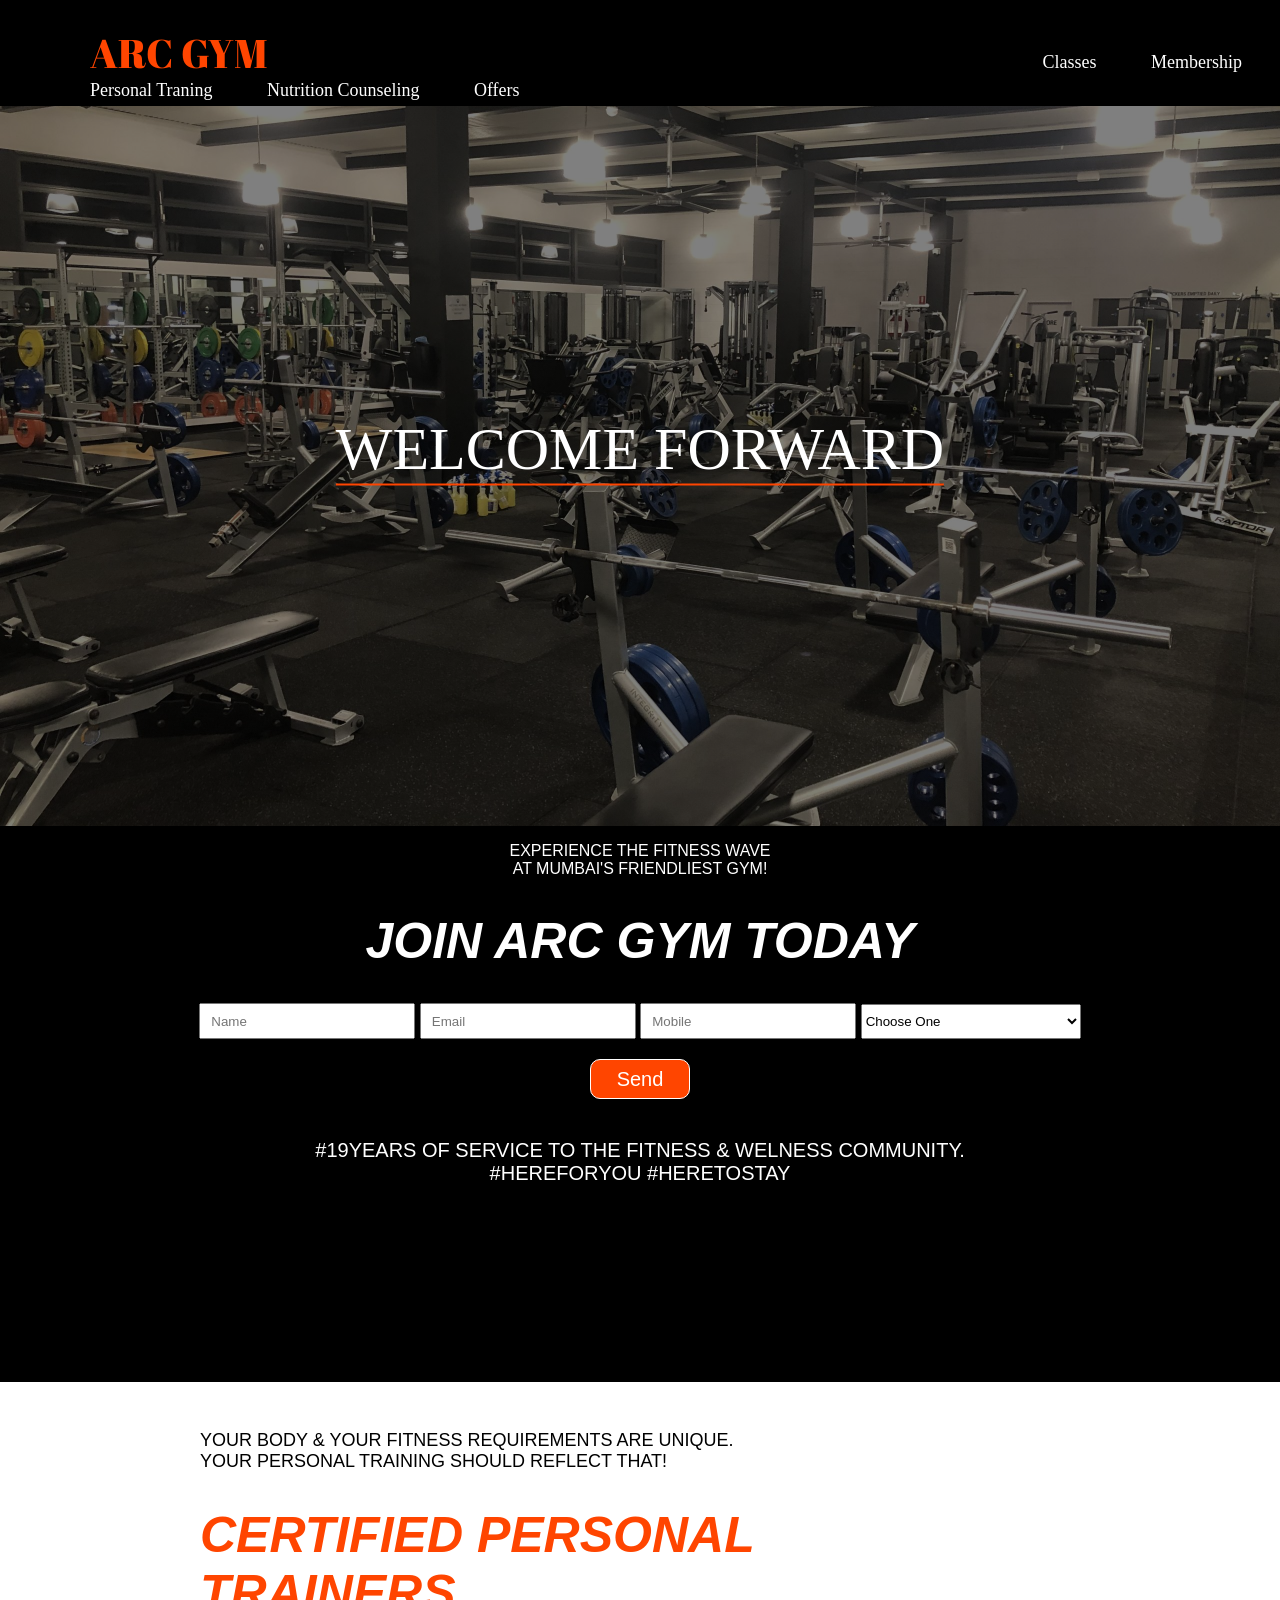
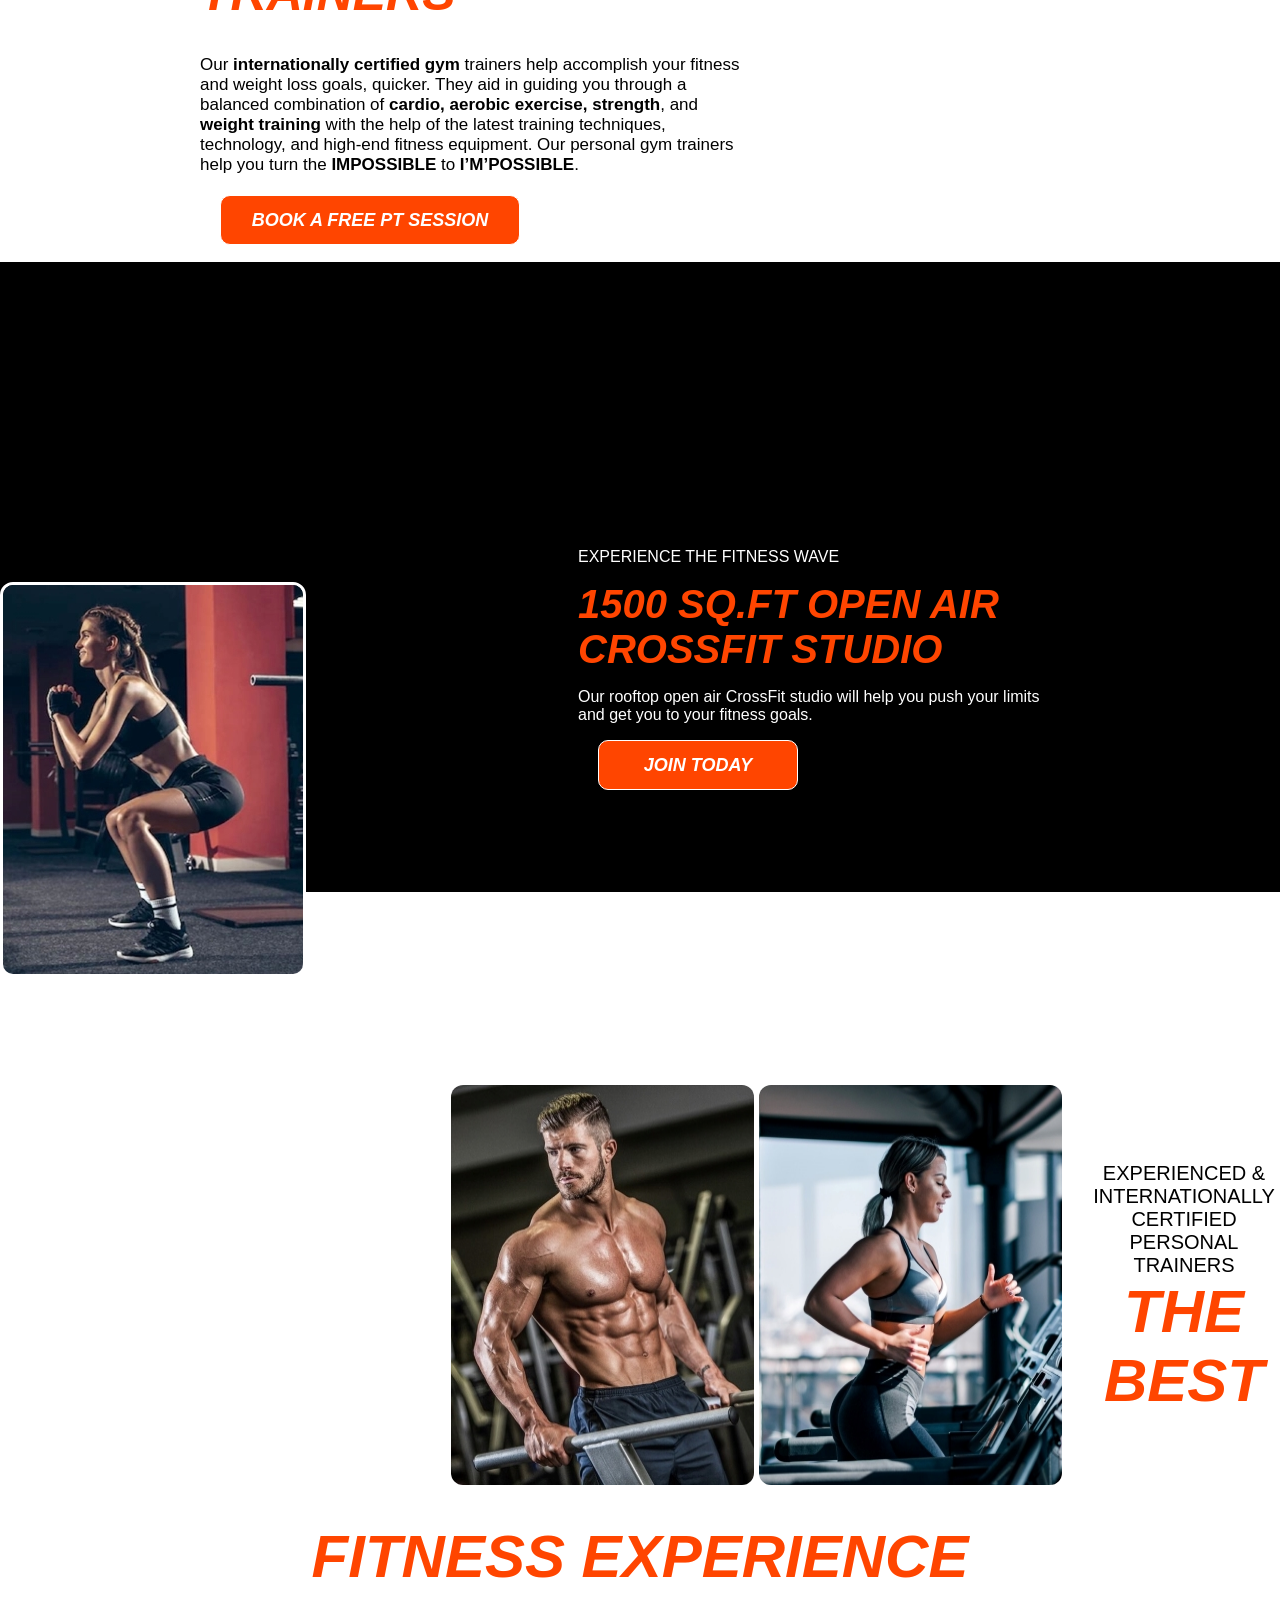
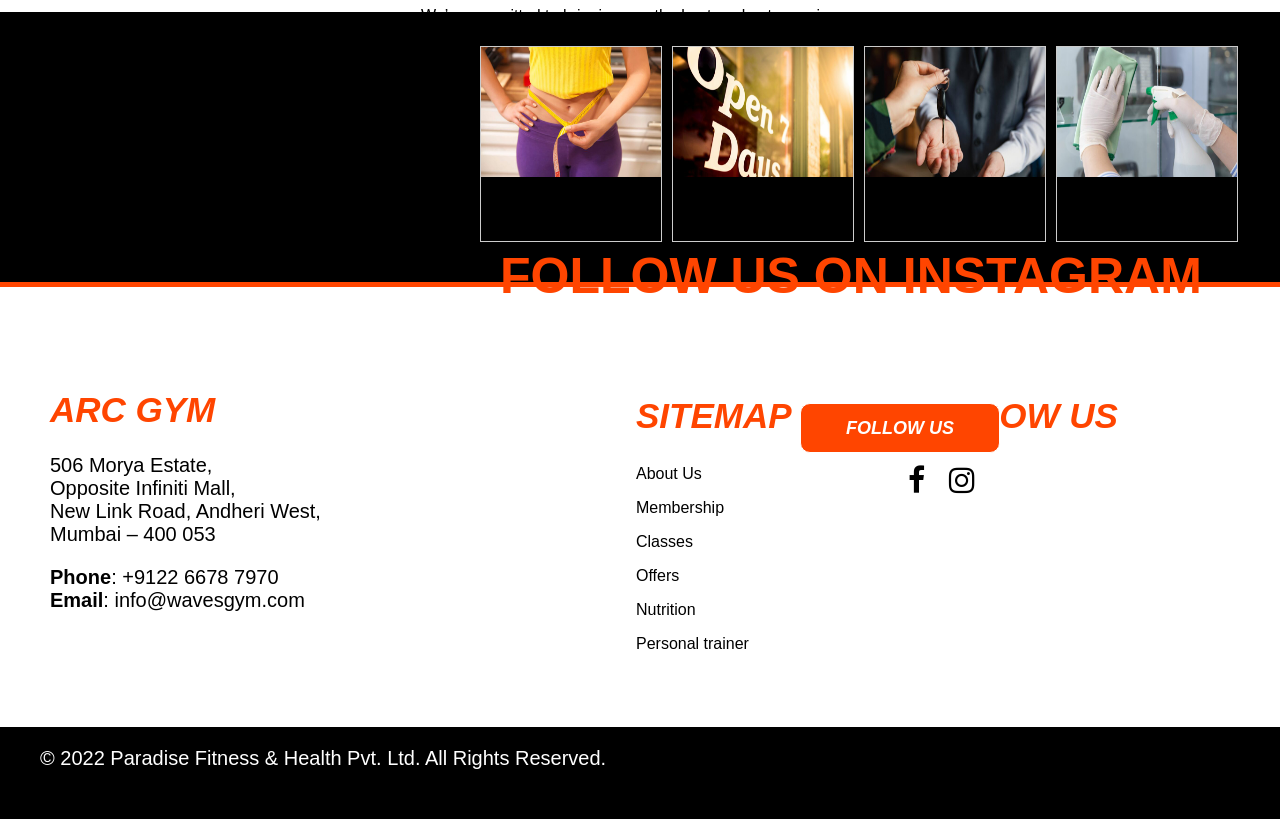
<file: index.html>
<!DOCTYPE html>
<html lang="en">
    
<head>
    <meta charset="UTF-8">
    <meta http-equiv="X-UA-Compatible" content="IE=edge">
    <meta name="viewport" content="width=device-width, initial-scale=1.0">
    <title>Best Gym for Exercise</title>
    <link rel="shortcut icon" href="image/logo7.ico" type="image/x-icon">
    <link rel="stylesheet" href="css/index.css">
    <link rel="stylesheet" href="https://cdnjs.cloudflare.com/ajax/libs/font-awesome/4.7.0/css/font-awesome.min.css">
    <link rel="preconnect" href="https://fonts.googleapis.com">
<link rel="preconnect" href="https://fonts.gstatic.com" crossorigin>
<link href="https://fonts.googleapis.com/css2?family=Rubik&display=swap" rel="stylesheet">
<link rel="preconnect" href="https://fonts.googleapis.com">
<link rel="preconnect" href="https://fonts.gstatic.com" crossorigin>
<link href="https://fonts.googleapis.com/css2?family=Abril+Fatface&display=swap" rel="stylesheet">
</head>

<body>
    <div id="nav">
        <ul>
            <li style="font-size: 40px; padding-bottom: 10px;font-family: 'Abril Fatface', cursive;"><a href="index.html" style="color: orangered;">ARC GYM</a></li>
            <li style="padding-left: 770px;"><a href="class.html">Classes</a></li>
            <li><a href="membership.html">Membership</a></li>
            <li><a href="personal.html">Personal Traning</a></li>
            <li><a href="nutrition.html">Nutrition Counseling</a></li>
            <li><a href="offer.html">Offers</a></li>
        </ul>
    </div>
    <div id="main">
        <span id="brand"> WELCOME FORWARD</span>
    </div>
    <div id="join">
        <p>EXPERIENCE THE FITNESS WAVE <br> AT MUMBAI'S FRIENDLIEST GYM!</p>
        <h1>JOIN ARC GYM TODAY</h1>
        <form action="join.php" method="POST">
            <input type="text" name="name" placeholder="Name">
            <input type="email" name="email" placeholder="Email">
            <input type="text" name="number" placeholder="Mobile">
            <select id="plan" name="plans">
                 <option value="">Choose One</option>
        <option value="Free One Day Pass">Free One Day Pass</option>
        <option value="Personal Training">Complimentary Personal Training Session</option>
        <option value="Zumba">Complimentary Zumba Class</option>
        <option value="Yoga">Complimentary Power Yoga Class</option>
        <option value="Kickboxing">Complimentary Kickboxing Class</option>
            </select><br>
            <button type="submit">Send</button>
        </form>
        <p style="font-size: 20px;">#19YEARS OF SERVICE TO THE FITNESS & WELNESS COMMUNITY. <br>
            #HEREFORYOU #HERETOSTAY</p>
    </div>
    <div id="trainer">
        <div id="para">
            <p style="font-size: 18px;">YOUR BODY & YOUR FITNESS REQUIREMENTS ARE UNIQUE. <br> YOUR PERSONAL TRAINING
                SHOULD REFLECT THAT!</p>
            <h1 style="color: orangered;"><b>CERTIFIED PERSONAL <br> TRAINERS</b></h1>
            <span style="font-size: 17px;">Our <b>internationally certified gym </b> trainers help accomplish your
                fitness <br> and weight loss goals,
                quicker. They aid in guiding you through a <br> balanced combination of <b> cardio, aerobic exercise,
                    strength</b>,
                and <br> <b>weight training</b> with the help of the latest training techniques,<br> technology, and
                high-end fitness
                equipment. Our personal gym trainers <br> help you turn the <b>IMPOSSIBLE </b> to
                <b>I’M’POSSIBLE</b>.</span><br>
            <button id="pt"><b>BOOK A FREE PT SESSION</b></button>
        </div>
        <div id="img"><img src="image/wgym5.jpg"></div>
    </div>
    <div id="join2">
        <div id="para2">
            <p>EXPERIENCE THE FITNESS WAVE</p>
            <span
                style="font-size: 40px; color:orangered; font-style: italic; font-family: 'Gill Sans', 'Gill Sans MT', Calibri, 'Trebuchet MS', sans-serif;"><b>1500
                    SQ.FT OPEN AIR <br> CROSSFIT STUDIO</b></span>
            <p>Our rooftop open air CrossFit studio will help you push your limits <br> and get you to your fitness
                goals.</p>
            <button id="pt2"><b>JOIN TODAY</b></button>
        </div>
        <div id="img2">
            <div id="i1"> <img src="image/mgym (2).jpg"></div>
            <div id="i2"><img src="image/wgym (2).jpg"></div>
        </div>
    </div>
    <div id="gallery">
        <div id="space"></div>
        <div id="m">
            <span style="font-size: 20px;">EXPERIENCED & INTERNATIONALLY CERTIFIED PERSONAL TRAINERS</span><br>
            <span style="font-size:60px ; color: orangered; font-style: italic"><b>THE BEST FITNESS
                    EXPERIENCE</b></span>
            <p>We’re committed to bringing you the best workout experience.</p>
            <div class="gallery" style="margin-left: 480px;">

                <img src="image/g1.jpg" alt="Cinque Terre" width="600" height="400">

                <div class="desc">we are perfectionist</div>
            </div>

            <div class="gallery">

                <img src="image/g2.jpg" alt="Forest" width="600" height="400">

                <div class="desc">we are open for 7 days</div>
            </div>

            <div class="gallery">

                <img src="image/g3.jpg" alt="Northern Lights" width="600" height="400">

                <div class="desc">Parking security</div>
            </div>

            <div class="gallery">

                <img src="image/g4.jpg" alt="Mountains" width="600" height="400">

                <div class="desc">We follow daily deep cleaning policy</div>
            </div>
        </div>
    </div>
    <div id="follow">
        <span
            style="font-size: 50px; color: orangered;padding-left: 500px; font-family: 'Gill Sans', 'Gill Sans MT', Calibri, 'Trebuchet MS', sans-serif;"><b>FOLLOW
                US ON INSTAGRAM</b></span><br>
        <span
            style="color: white; font-family: 'Gill Sans', 'Gill Sans MT', Calibri, 'Trebuchet MS', sans-serif;padding-left:700px ;">Get
            social with us. See our gym and our tribe on instagram.</span><br>
        <button id="pt2" style="margin-left: 800px; margin-top: 80px;" onclick="goToPage()"><b>FOLLOW US</b></button>
    </div>
    <div id="pre-close">
        <div id="address">
                <h1 style="color: orangered; font-size: 35px;"> ARC GYM </h1>
                <span style="font-size: 20px;">506 Morya Estate,<br>
                    Opposite Infiniti Mall,<br>
                    New Link Road, Andheri West,<br>
                    Mumbai – 400 053</span><br>
                <p style="font-size: 20px;"><b>Phone</b>: +9122 6678 7970 <br>
                   <b> Email</b>: info@wavesgym.com</p>
        </div>
    
        <div id="sitemap">
            <h2 style="color: orangered; font-size: 35px; font-style: italic;">SITEMAP</h2>
            <a href="index.html"><p>About Us</p></a>
            <a href="membership.html"><p>Membership</p></a>
            <a href="class.html"><p>Classes</p></a>
            <a href="offer.html"><p>Offers</p></a>
            <a href="nutrition.html"><p>Nutrition</p></a>
            <a href="personal.html"><p>Personal trainer</p></a>
        </div>
        <div id="icon">
            <h2 style="font-size: 35px; font-style: italic; color: orangered;">FOLLOW US</h2>
            <a href="https://www.facebook.com/wavesgym"><i class="fa fa-facebook" style="font-size: 30px; padding-right: 20px;"></i></a>
            <a href="https://www.instagram.com/wavesgym/"><i class="fa fa-instagram" style="font-size: 30px;"></i></a>
        </div>
    </div>
    <div id="close">
        <p style="color: white; padding-left:40px ; font-size: 20px;">© 2022 Paradise Fitness & Health Pvt. Ltd. All
            Rights Reserved.</p>
    </div>

    <script>
        function goToPage() {
    window.location.href = "https://www.instagram.com/wavesgym/";
}
    </script>

    <script>
if (window.location.search.includes("success=1")) {
    alert("✅ Sent your joining request!");
}
</script>
</body>

</html>
</file>
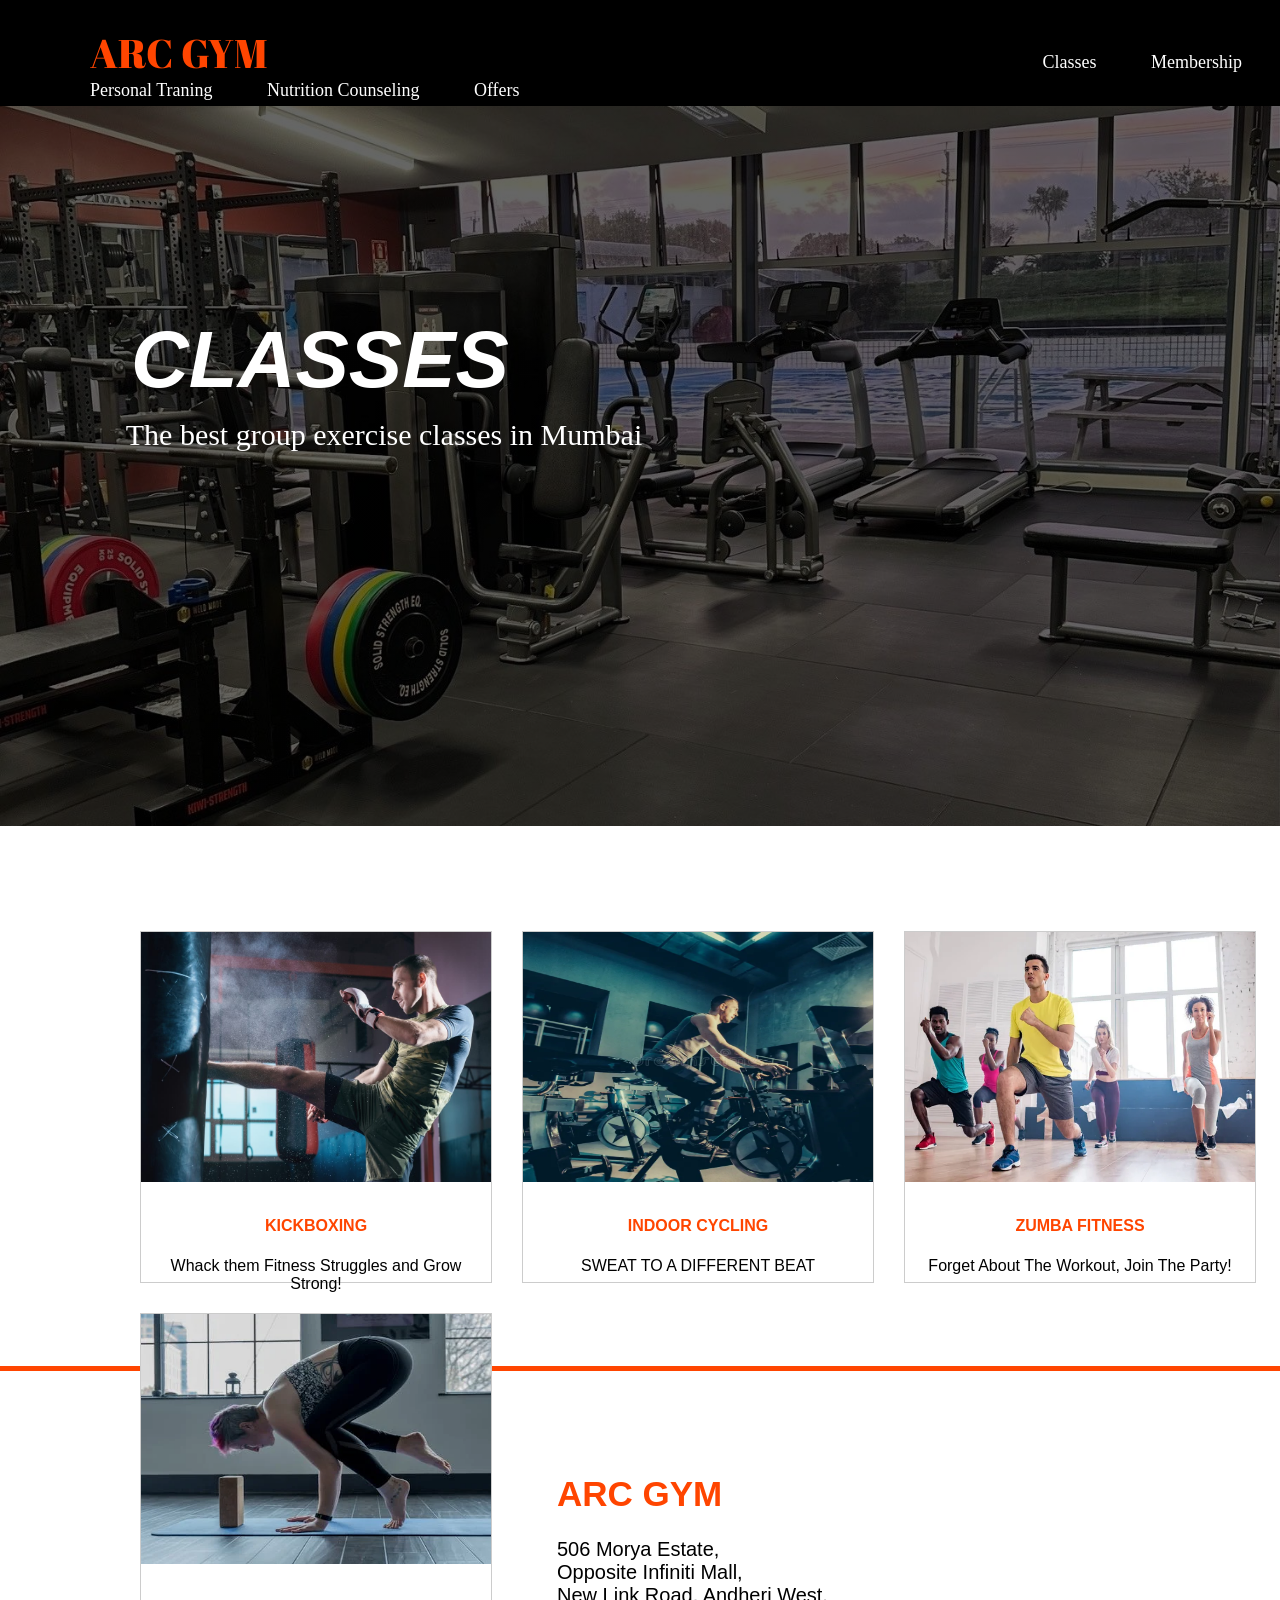
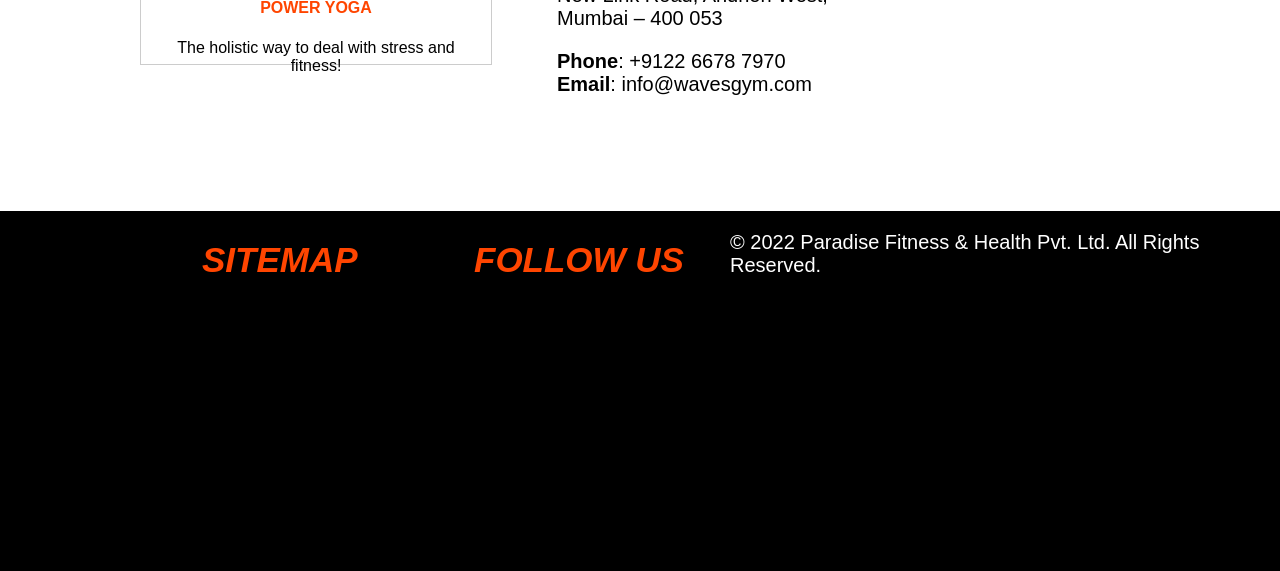
<file: class.html>
<!DOCTYPE html>
<html lang="en">

<head>
    <meta charset="UTF-8">
    <meta http-equiv="X-UA-Compatible" content="IE=edge">
    <meta name="viewport" content="width=device-width, initial-scale=1.0">
    <title>Group Fitness Classes</title>
    <link rel="stylesheet" href="css/class.css">
    <link rel="shortcut icon" href="image/logo7.ico" type="image/x-icon">
    <link rel="stylesheet" href="https://cdnjs.cloudflare.com/ajax/libs/font-awesome/4.7.0/css/font-awesome.min.css">
    <link rel="preconnect" href="https://fonts.googleapis.com">
    <link rel="preconnect" href="https://fonts.googleapis.com">
<link rel="preconnect" href="https://fonts.gstatic.com" crossorigin>
<link href="https://fonts.googleapis.com/css2?family=Abril+Fatface&display=swap" rel="stylesheet">
<link rel="preconnect" href="https://fonts.gstatic.com" crossorigin>
<link href="https://fonts.googleapis.com/css2?family=Rubik&display=swap" rel="stylesheet">
</head>

<body>
    <div id="nav">
        <ul>
            <li style="font-size: 40px; padding-bottom: 10px;font-family: 'Abril Fatface', cursive;"><a href="index.html" style="color: orangered;">ARC GYM</a></li>
            <li style="padding-left: 770px;"><a href="class.html">Classes</a></li>
            <li><a href="membership.html">Membership</a></li>
            <li><a href="personal.html">Personal Traning</a></li>
            <li><a href="nutrition.html">Nutrition Counseling</a></li>
            <li><a href="offer.html">Offers</a></li>
        </ul>
    </div>
    <div id="main">
        <span id="brand">CLASSES</span>
        <p id="b1">The best group exercise classes in Mumbai</p>
    </div>
    <div id="space"></div>
    <div id="gallery">
        
        <div class="gallery" >
            <img src="image/kick.jpg" alt="Cinque Terre" width="500" height="300">

            <div class="desc">
                <h4 style="color: orangered;">KICKBOXING</h4>
                <span>Whack them Fitness Struggles and Grow Strong!</span>
            </div>
        </div>
        <div class="gallery">
            <img src="image/cycle.webp" alt="Cinque Terre" width="500" height="300">

            <div class="desc">
                <h4 style="color: orangered;">INDOOR CYCLING</h4>
                <span>SWEAT TO A DIFFERENT BEAT</span>
            </div>
        </div>
        <div class="gallery">
            <img src="image/zumba.jpg" alt="Cinque Terre" width="500" height="300">

            <div class="desc">
                <h4 style="color: orangered;">ZUMBA FITNESS</h4>
                <span>Forget About The Workout, Join The Party!</span>
            </div>
        </div>
        <div class="gallery">
            <img src="image/yoga.webp" alt="Cinque Terre" width="500" height="300">

            <div class="desc">
                <h4 style="color: orangered;">POWER YOGA</h4>
                <span>The holistic way to deal with stress and fitness!</span>
            </div>
        </div>
    </div>
    
    <div id="pre-close">
        <div id="address">
                <h1 style="color: orangered; font-size: 35px;"> ARC GYM </h1>
                <span style="font-size: 20px;">506 Morya Estate,<br>
                    Opposite Infiniti Mall,<br>
                    New Link Road, Andheri West,<br>
                    Mumbai – 400 053</span><br>
                <p style="font-size: 20px;"><b>Phone</b>: +9122 6678 7970 <br>
                   <b> Email</b>: info@wavesgym.com</p>
        </div>
    
        <div id="sitemap">
            <h2 style="color: orangered; font-size: 35px; font-style: italic;">SITEMAP</h2>
            <a href="index.html"><p>About Us</p></a>
            <a href="membership.html"><p>Membership</p></a>
            <a href="class.html"><p>Classes</p></a>
            <a href="offer.html"><p>Offers</p></a>
            <a href="nutrition.html"><p>Nutrition</p></a>
            <a href="personal.html"><p>Personal trainer</p></a>
        </div>
        <div id="icon">
            <h2 style="font-size: 35px; font-style: italic; color: orangered;">FOLLOW US</h2>
            <a href="https://www.facebook.com/wavesgym"><i class="fa fa-facebook" style="font-size: 30px; padding-right: 20px;"></i></a>
            <a href="https://www.instagram.com/wavesgym/"><i class="fa fa-instagram" style="font-size: 30px;"></i></a>
        </div>
    </div>
    
    <div id="close">
        <p>© 2022 Paradise Fitness & Health Pvt. Ltd. All
            Rights Reserved.</p>
    </div>

    
</body>

</html>
</file>
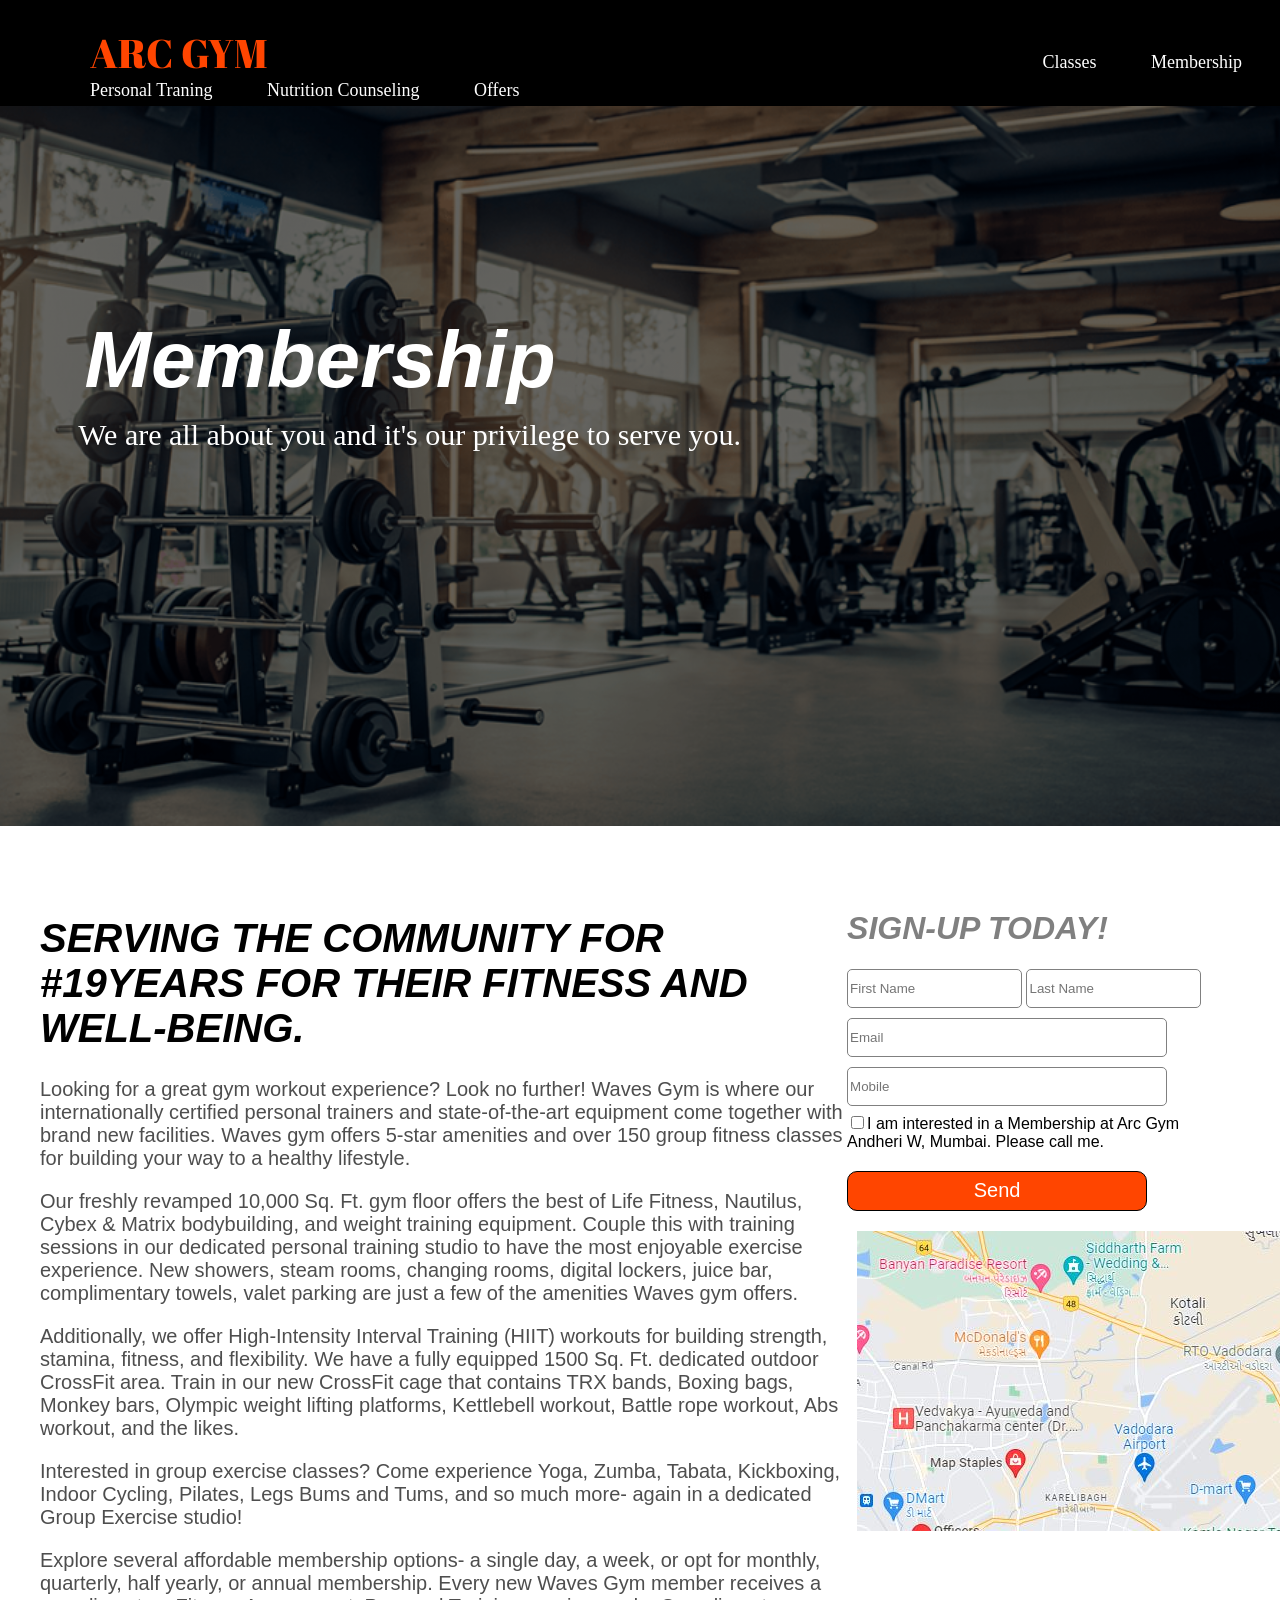
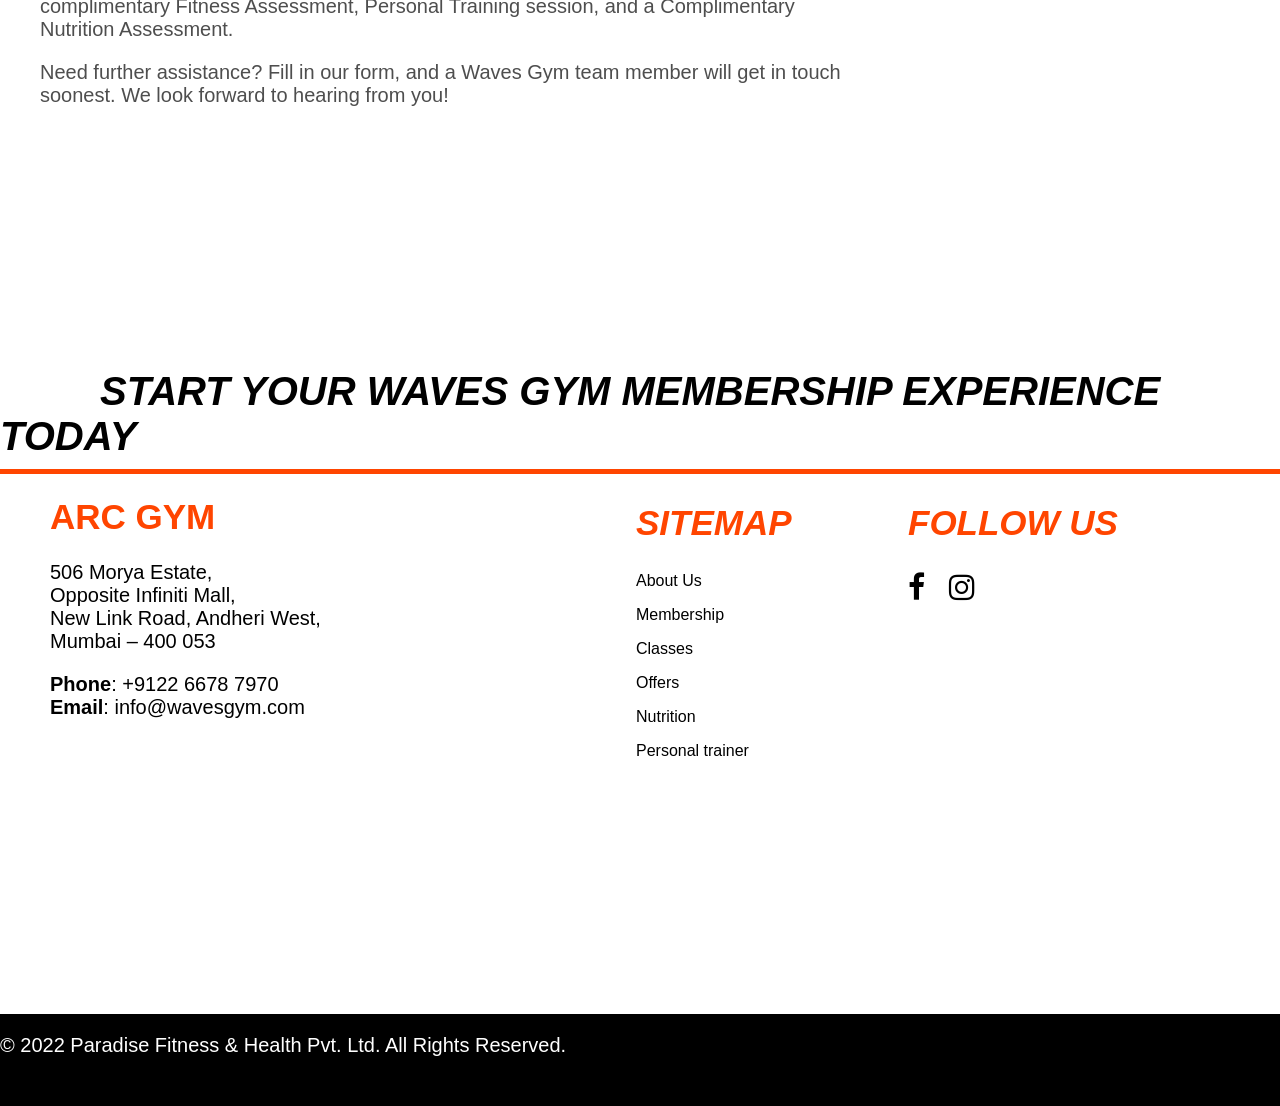
<file: membership.html>
<!DOCTYPE html>
<html lang="en">

<head>
    <meta charset="UTF-8">
    <meta http-equiv="X-UA-Compatible" content="IE=edge">
    <meta name="viewport" content="width=device-width, initial-scale=1.0">
    <title>Group Fitness Classes</title>
    <link rel="stylesheet" href="css/membership.css">
    <link rel="shortcut icon" href="image/logo7.ico" type="image/x-icon">
    <link rel="stylesheet" href="https://cdnjs.cloudflare.com/ajax/libs/font-awesome/4.7.0/css/font-awesome.min.css">
    <link rel="preconnect" href="https://fonts.googleapis.com">
    <link rel="preconnect" href="https://fonts.googleapis.com">
    <link rel="preconnect" href="https://fonts.gstatic.com" crossorigin>
    <link href="https://fonts.googleapis.com/css2?family=Abril+Fatface&display=swap" rel="stylesheet">
    <link rel="preconnect" href="https://fonts.gstatic.com" crossorigin>
    <link href="https://fonts.googleapis.com/css2?family=Rubik&display=swap" rel="stylesheet">
</head>

<body>
    <div id="nav">
        <ul>
             <li style="font-size: 40px; padding-bottom: 10px;font-family: 'Abril Fatface', cursive;"><a href="index.html" style="color: orangered;">ARC GYM</a></li>
            <li style="padding-left: 770px;"><a href="class.html">Classes</a></li>           
            <li><a href="membership.html">Membership</a></li>
            <li><a href="personal.html">Personal Traning</a></li>
            <li><a href="nutrition.html">Nutrition Counseling</a></li>
            <li><a href="offer.html">Offers</a></li>
        </ul>
    </div>
    <div id="main">
        <span id="brand">Membership</span>
        <p id="b1">We are all about you and it's our privilege to serve you.</p>
    </div>
    <div id="space"></div>
    <div id="service">
        <div id="para">
            <h1
                style="font-size: 40px; font-family: 'Gill Sans', 'Gill Sans MT', Calibri, 'Trebuchet MS', sans-serif;font-weight: bolder;font-style: italic;">
                SERVING THE COMMUNITY FOR <br> #19YEARS FOR THEIR FITNESS AND <br> WELL-BEING.
            </h1>
            <p>Looking for a great gym workout experience? Look no further! Waves Gym is where our internationally
                certified personal trainers and state-of-the-art equipment come together with brand new facilities.
                Waves gym offers 5-star amenities and over 150 group fitness classes for building your way to a healthy
                lifestyle.</p>
            <p>Our freshly revamped 10,000 Sq. Ft. gym floor offers the best of Life Fitness, Nautilus, Cybex & Matrix
                bodybuilding, and weight training equipment. Couple this with training sessions in our dedicated
                personal training studio to have the most enjoyable exercise experience. New showers, steam rooms,
                changing rooms, digital lockers, juice bar, complimentary towels, valet parking are just a few of the
                amenities Waves gym offers.</p>
            <p>Additionally, we offer High-Intensity Interval Training (HIIT) workouts for building strength, stamina,
                fitness, and flexibility. We have a fully equipped 1500 Sq. Ft. dedicated outdoor CrossFit area. Train
                in our new CrossFit cage that contains TRX bands, Boxing bags, Monkey bars, Olympic weight lifting
                platforms, Kettlebell workout, Battle rope workout, Abs workout, and the likes.

            </p>
            <p>Interested in group exercise classes? Come experience Yoga, Zumba, Tabata, Kickboxing, Indoor Cycling,
                Pilates, Legs Bums and Tums, and so much more- again in a dedicated Group Exercise studio!</p>
            <p>Explore several affordable membership options- a single day, a week, or opt for monthly, quarterly, half
                yearly, or annual membership. Every new Waves Gym member receives a complimentary Fitness Assessment,
                Personal Training session, and a Complimentary Nutrition Assessment.</p>
            <p>Need further assistance? Fill in our form, and a Waves Gym team member will get in touch soonest. We look
                forward to hearing from you!</p>
        </div>
        <div id="signup">

            <h1 style="color: gray; font-style: italic;">SIGN-UP TODAY!</h1>
            <form action="signup.php" method="POST">
                <input type="text" id="Fname" name="Fname" placeholder="First Name">
                <input type="text" id="Lname" name="Lname" placeholder="Last Name"> <br>
                <input type="email" id="email" name="email" placeholder="Email"> <br>
                <input type="text" id="mobile" name="mobile" placeholder="Mobile"> <br>
                <input type="checkbox" style="font-size: 25px;margin-top:10px;">I am interested in a Membership at Arc
                Gym <br> Andheri W, Mumbai. Please call me. <br>
                <button type="submit">Send</button>
            </form>
            <a href="https://www.google.com/maps"> <img src="image/map.JPG"></a>
        </div>
    </div>
    <div style="background-color: white;padding-bottom: 10px;">
        <span style="font-size: 40px;padding-left: 100px; font-family: 'Gill Sans', 'Gill Sans MT', Calibri, 'Trebuchet MS', sans-serif;font-weight: bold;font-style: italic;">
            START YOUR WAVES GYM MEMBERSHIP EXPERIENCE TODAY 
        </span>
    </div>

    <div id="pre-close">
        <div id="address">
            <h1 style="color: orangered; font-size: 35px;"> ARC GYM </h1>
            <span style="font-size: 20px;">506 Morya Estate,<br>
                Opposite Infiniti Mall,<br>
                New Link Road, Andheri West,<br>
                Mumbai – 400 053</span><br>
            <p style="font-size: 20px;"><b>Phone</b>: +9122 6678 7970 <br>
                <b> Email</b>: info@wavesgym.com
            </p>
        </div>

        <div id="sitemap">
            <h2 style="color: orangered; font-size: 35px; font-style: italic;">SITEMAP</h2>
            <a href="index.html"><p>About Us</p></a>
            <a href="membership.html"><p>Membership</p></a>
            <a href="class.html"><p>Classes</p></a>
            <a href="offer.html"><p>Offers</p></a>
            <a href="nutrition.html"><p>Nutrition</p></a>
            <a href="personal.html"><p>Personal trainer</p></a>
        </div>
        <div id="icon">
            <h2 style="font-size: 35px; font-style: italic; color: orangered;">FOLLOW US</h2>
            <a href="https://www.facebook.com/wavesgym"><i class="fa fa-facebook" style="font-size: 30px; padding-right: 20px;"></i></a>
            <a href="https://www.instagram.com/wavesgym/"><i class="fa fa-instagram" style="font-size: 30px;"></i></a>
        </div>
    </div>

    <div id="close">
        <p>© 2022 Paradise Fitness & Health Pvt. Ltd. All Rights Reserved.</p>
    </div>


</body>

</html>
</file>
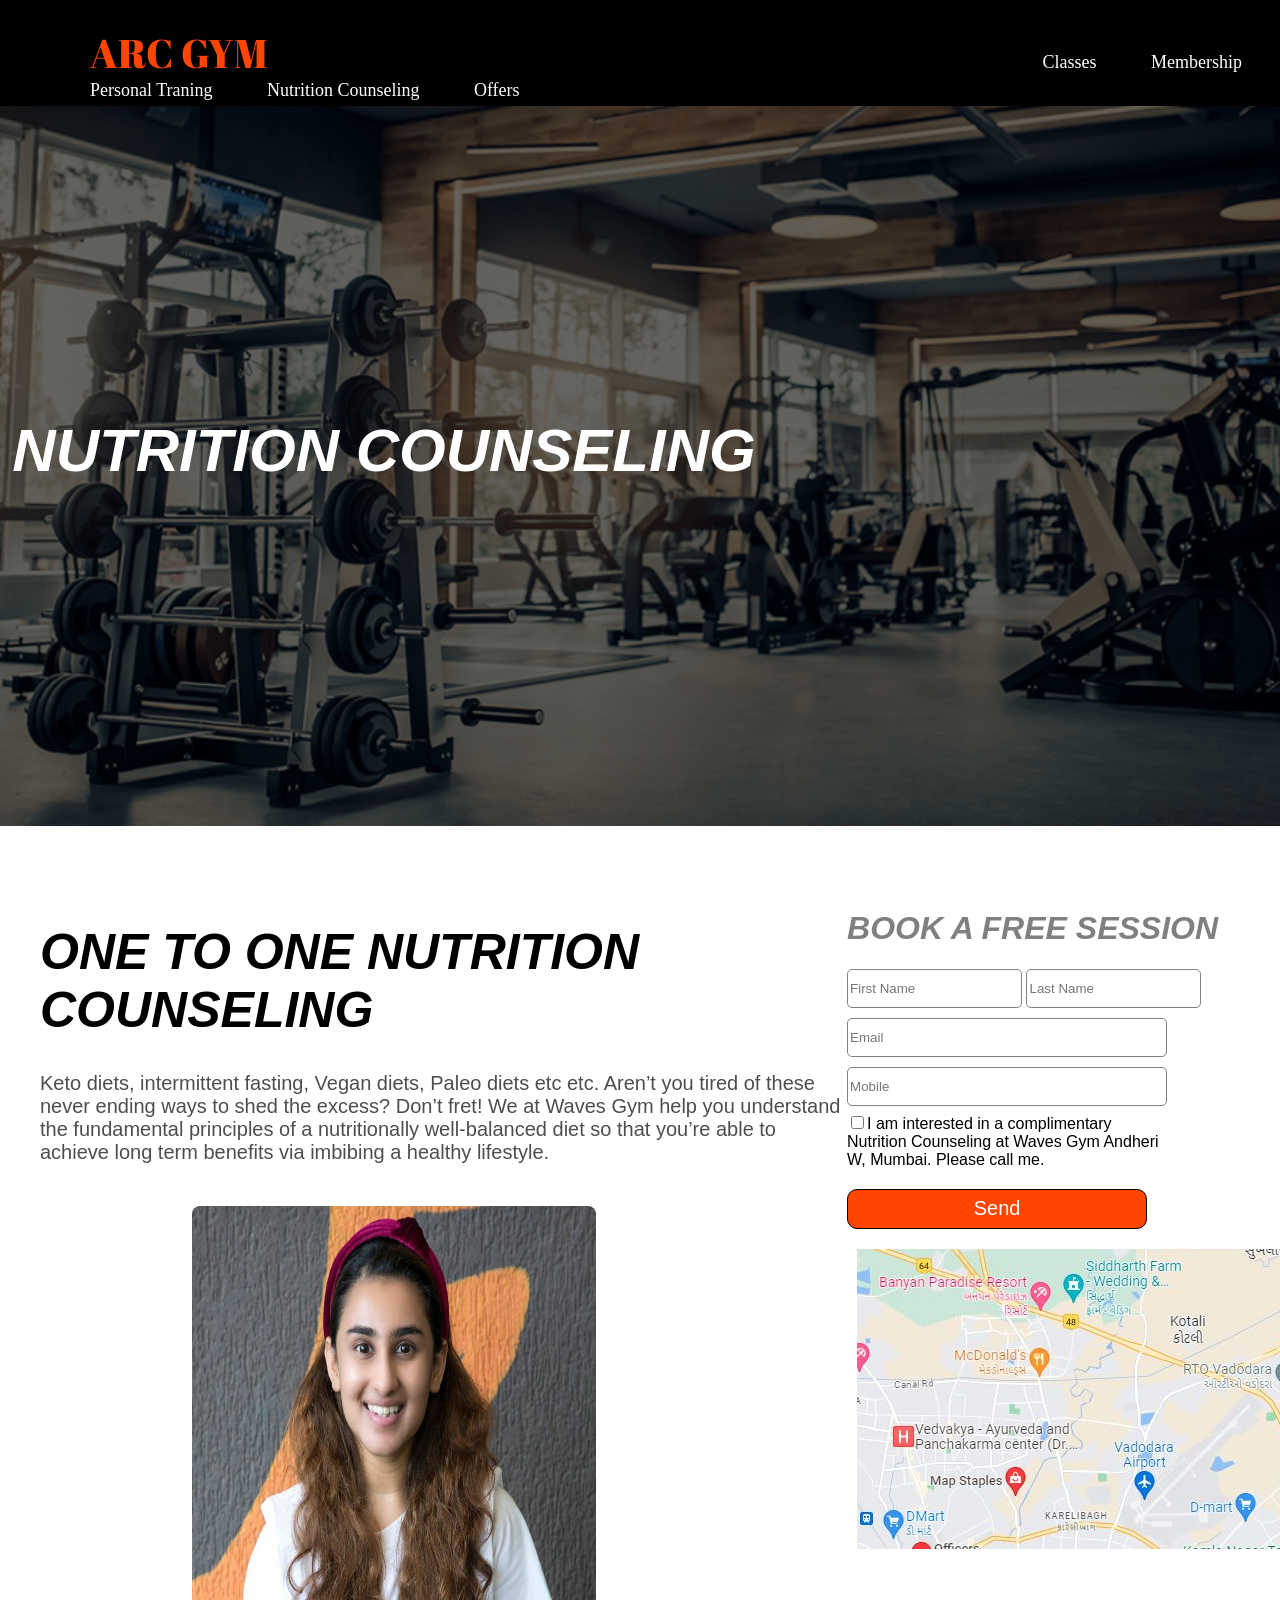
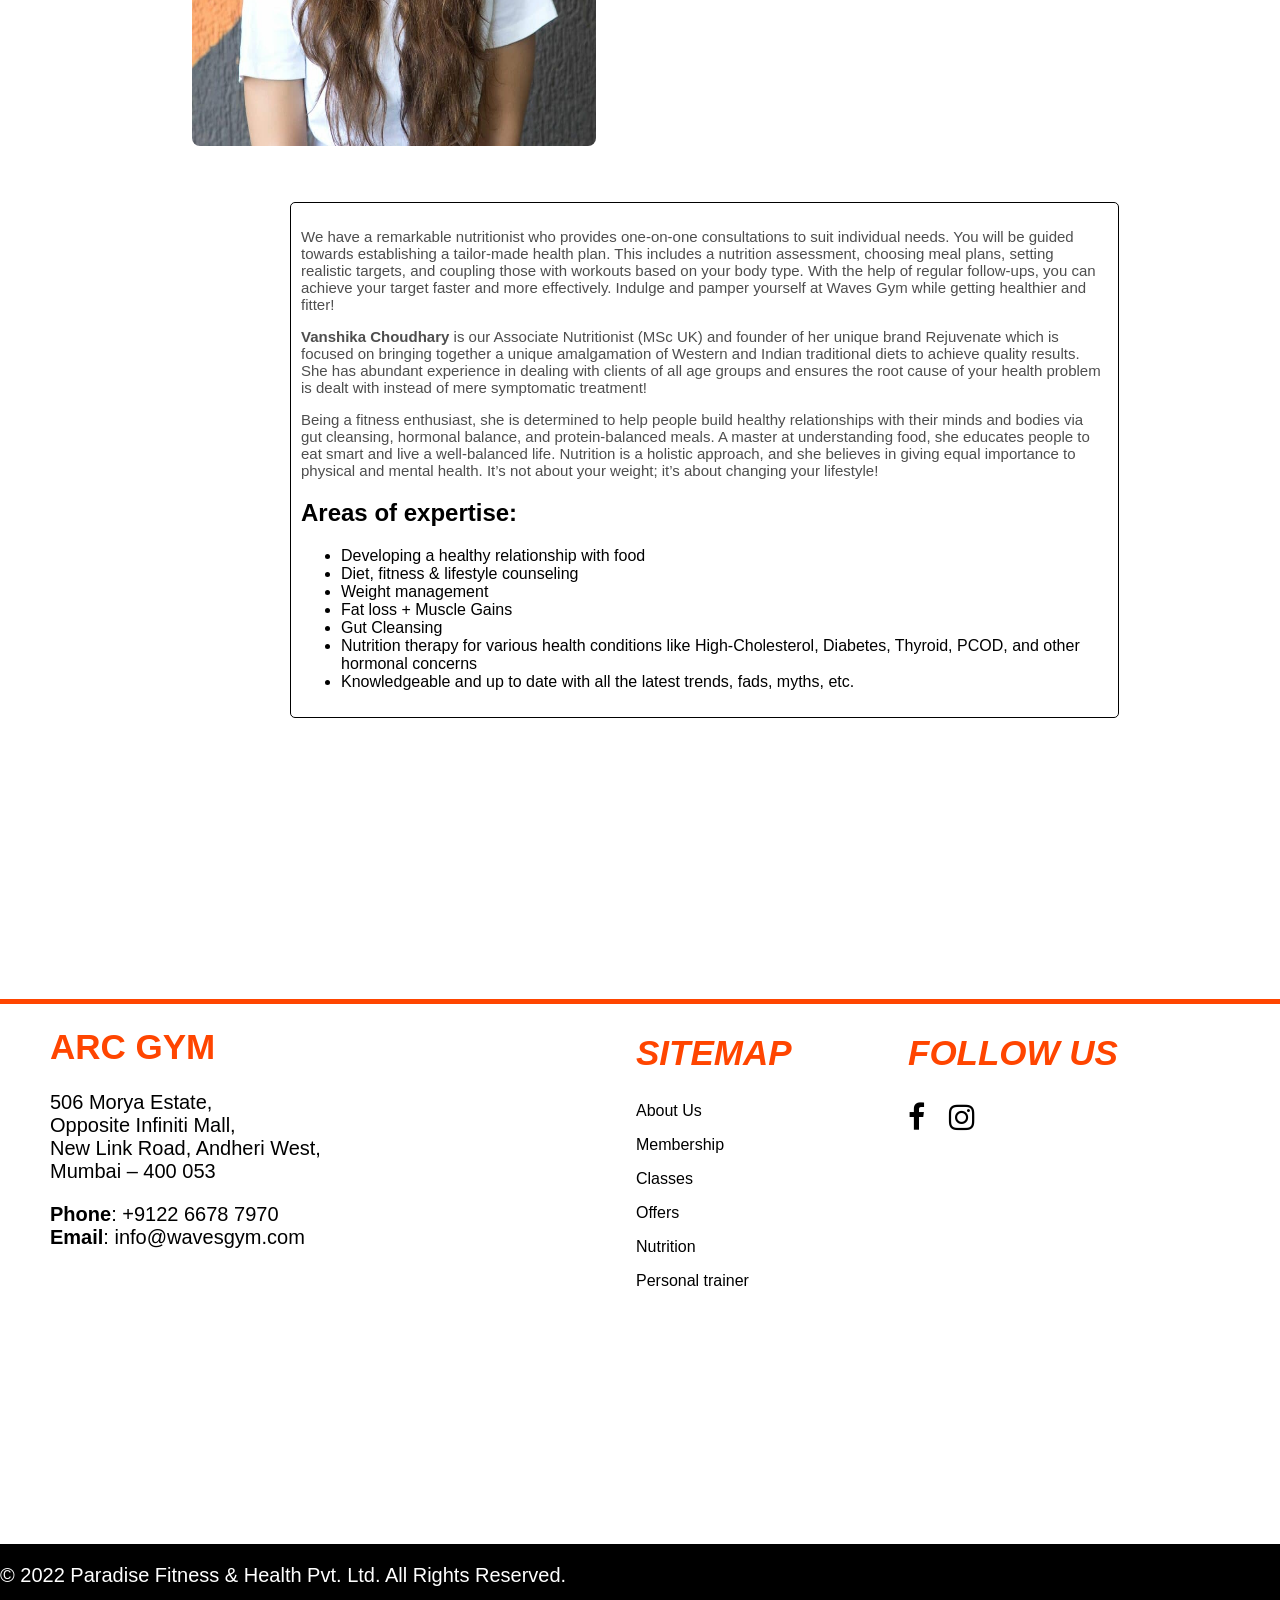
<file: nutrition.html>
<!DOCTYPE html>
<html lang="en">

<head>
    <meta charset="UTF-8">
    <meta http-equiv="X-UA-Compatible" content="IE=edge">
    <meta name="viewport" content="width=device-width, initial-scale=1.0">
    <title>Group Fitness Classes</title>
    <link rel="stylesheet" href="css/nutrition.css">
    <link rel="shortcut icon" href="image/logo7.ico" type="image/x-icon">
    <link rel="stylesheet" href="https://cdnjs.cloudflare.com/ajax/libs/font-awesome/4.7.0/css/font-awesome.min.css">
    <link rel="preconnect" href="https://fonts.googleapis.com">
    <link rel="preconnect" href="https://fonts.googleapis.com">
    <link rel="preconnect" href="https://fonts.gstatic.com" crossorigin>
    <link href="https://fonts.googleapis.com/css2?family=Abril+Fatface&display=swap" rel="stylesheet">
    <link rel="preconnect" href="https://fonts.gstatic.com" crossorigin>
    <link href="https://fonts.googleapis.com/css2?family=Rubik&display=swap" rel="stylesheet">
</head>

<body>
    <div id="nav">
        <ul>
             <li style="font-size: 40px; padding-bottom: 10px;font-family: 'Abril Fatface', cursive;"><a href="index.html" style="color: orangered;">ARC GYM</a></li>
            <li style="padding-left: 770px;"><a href="class.html">Classes</a></li>
            <li><a href="membership.html">Membership</a></li>
            <li><a href="personal.html">Personal Traning</a></li>
            <li><a href="nutrition.html">Nutrition Counseling</a></li>
            <li><a href="offer.html">Offers</a></li>
        </ul>
    </div>
    <div id="main">
        <span id="brand">NUTRITION COUNSELING</span>

    </div>
    <div id="space"></div>
    <div id="service">
        <div id="inf">
        <div id="para">
            <h1
                style="font-size: 50px; font-family: 'Gill Sans', 'Gill Sans MT', Calibri, 'Trebuchet MS', sans-serif;font-weight: bolder;font-style: italic;">
                ONE TO ONE NUTRITION COUNSELING
            </h1>
            <p>Keto diets, intermittent fasting, Vegan diets, Paleo diets etc etc. Aren’t you tired of these never
                ending ways to shed the excess? Don’t fret! We at Waves Gym help you understand the fundamental
                principles of a nutritionally well-balanced diet so that you’re able to achieve long term benefits via
                imbibing a healthy lifestyle.</p>
            <img src="image/nutrition.jpg"
                style="width: 50%;height: 60vh;margin-left: 150px;border: 2px solid white;border-radius: 10px;">
               <div style="border: 1px solid black;border-radius: 5px;padding: 10px;margin-bottom: 0%; margin-left: 250px; width: 100%; margin-top: 40px;">
            <p style="font-size: 15px;">We have a remarkable nutritionist who provides one-on-one consultations to suit individual needs. You
                will be guided towards establishing a tailor-made health plan. This includes a nutrition assessment,
                choosing meal plans, setting realistic targets, and coupling those with workouts based on your body
                type. With the help of regular follow-ups, you can achieve your target faster and more effectively.
                Indulge and pamper yourself at Waves Gym while getting healthier and fitter!</p>
            <p style="font-size: 15px;"> <b> Vanshika Choudhary</b> is our Associate Nutritionist (MSc UK) and founder of her unique brand Rejuvenate
                which is focused on bringing together a unique amalgamation of Western and Indian traditional diets to
                achieve quality results. She has abundant experience in dealing with clients of all age groups and
                ensures the root cause of your health problem is dealt with instead of mere symptomatic treatment!</p>
            <p style="font-size: 15px;">Being a fitness enthusiast, she is determined to help people build healthy relationships with their minds
                and bodies via gut cleansing, hormonal balance, and protein-balanced meals. A master at understanding
                food, she educates people to eat smart and live a well-balanced life. Nutrition is a holistic approach,
                and she believes in giving equal importance to physical and mental health. It’s not about your weight;
                it’s about changing your lifestyle!</p>
                <h2>Areas of expertise:</h2>
                <ul>
                    <li>Developing a healthy relationship with food</li>
                    <li>Diet, fitness & lifestyle counseling</li>
                    <li>Weight management</li>
                    <li>Fat loss + Muscle Gains</li>
                    <li>Gut Cleansing</li>
                    <li>Nutrition therapy for various health conditions like High-Cholesterol, Diabetes, Thyroid, PCOD, and other hormonal concerns</li>
                    <li>Knowledgeable and up to date with all the latest trends, fads, myths, etc.</li>
                </ul>
                </div>
        </div>
    </div>
        <div id="signup">

            <h1 style="color: gray; font-style: italic;">BOOK A FREE SESSION</h1>
            <form action="free.php" method="post">
                <input type="text" id="Fname" name="Fname" placeholder="First Name">
                <input type="text" id="Lname" name="Lname" placeholder="Last Name"> <br>
                <input type="email" id="email" name="email" placeholder="Email"> <br>
                <input type="text" id="mobile" name="mobile" placeholder="Mobile"> <br>
                <input type="checkbox" style="font-size: 25px;margin-top:10px;">I am interested in a complimentary <br>
                Nutrition Counseling at Waves Gym Andheri <br> W, Mumbai. Please call me. <br>
                <button type="submit">Send</button>
            </form>
            <a href="https://www.google.com/maps"> <img src="image/map.JPG"></a>
        </div>
    </div>


    <div id="pre-close">
        <div id="address">
            <h1 style="color: orangered; font-size: 35px;"> ARC GYM </h1>
            <span style="font-size: 20px;">506 Morya Estate,<br>
                Opposite Infiniti Mall,<br>
                New Link Road, Andheri West,<br>
                Mumbai – 400 053</span><br>
            <p style="font-size: 20px;"><b>Phone</b>: +9122 6678 7970 <br>
                <b> Email</b>: info@wavesgym.com
            </p>
        </div>

        <div id="sitemap">
            <h2 style="color: orangered; font-size: 35px; font-style: italic;">SITEMAP</h2>
            <a href="index.html"><p>About Us</p></a>
            <a href="membership.html"><p>Membership</p></a>
            <a href="class.html"><p>Classes</p></a>
            <a href="offer.html"><p>Offers</p></a>
            <a href="nutrition.html"><p>Nutrition</p></a>
            <a href="personal.html"><p>Personal trainer</p></a>
        </div>
        <div id="icon">
            <h2 style="font-size: 35px; font-style: italic; color: orangered;">FOLLOW US</h2>
            <a href="https://www.facebook.com/wavesgym"><i class="fa fa-facebook" style="font-size: 30px; padding-right: 20px;"></i></a>
            <a href="https://www.instagram.com/wavesgym/"><i class="fa fa-instagram" style="font-size: 30px;"></i></a>
        </div>
    </div>

    <div id="close">
        <p>© 2022 Paradise Fitness & Health Pvt. Ltd. All Rights Reserved.</p>
    </div>

   <script>
if (window.location.search.includes("success=1")) {
    alert("✅ Free session is Booked! Check your SMS");
}
</script>
</body>

</html>
</file>
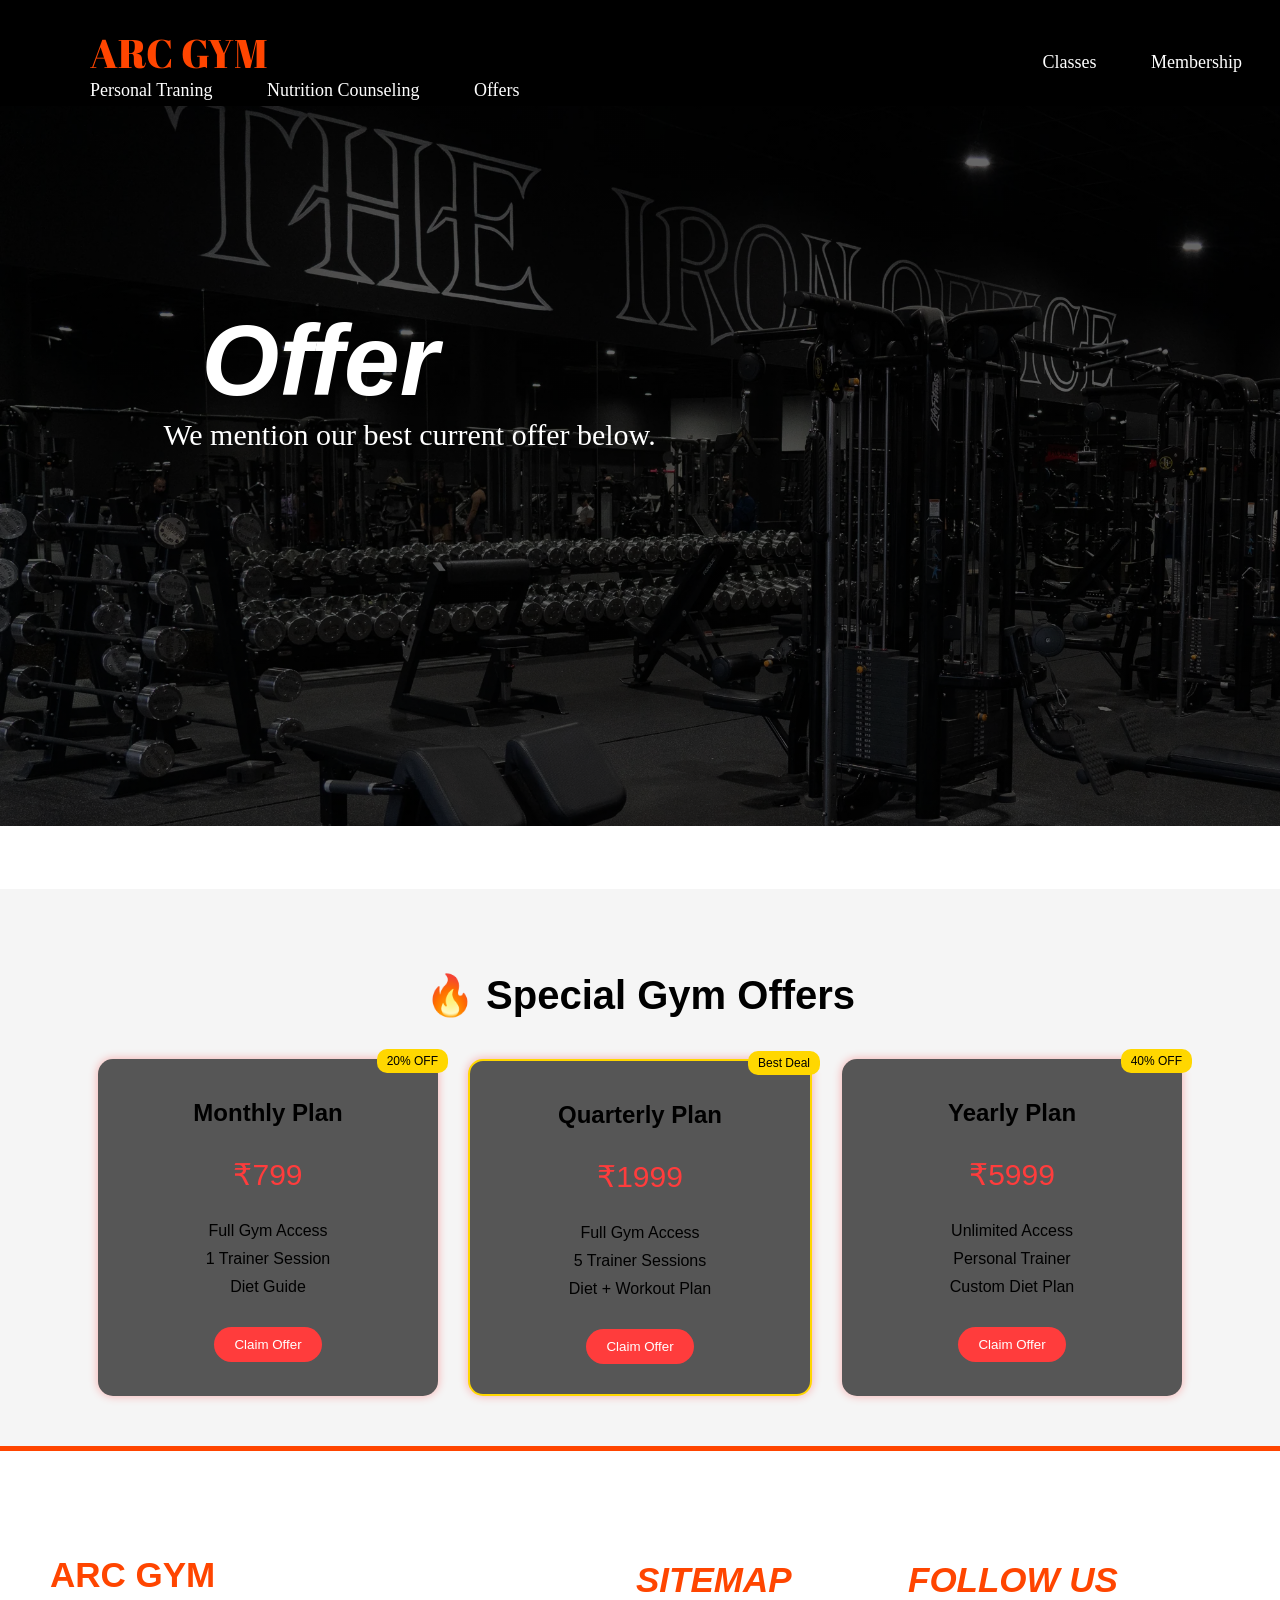
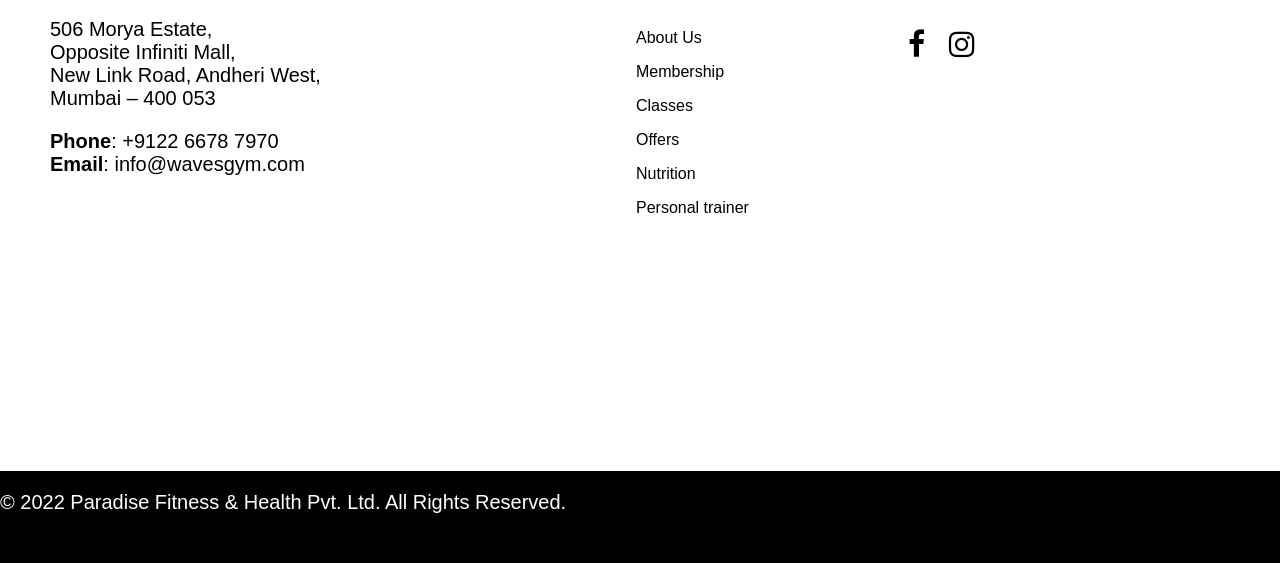
<file: offer.html>
<!DOCTYPE html>
<html lang="en">

<head>
    <meta charset="UTF-8">
    <meta http-equiv="X-UA-Compatible" content="IE=edge">
    <meta name="viewport" content="width=device-width, initial-scale=1.0">
    <title>Group Fitness Classes</title>
    <link rel="stylesheet" href="css/offer.css">
    <link rel="shortcut icon" href="image/logo7.ico" type="image/x-icon">
    <link rel="stylesheet" href="https://cdnjs.cloudflare.com/ajax/libs/font-awesome/4.7.0/css/font-awesome.min.css">
    <link rel="preconnect" href="https://fonts.googleapis.com">
    <link rel="preconnect" href="https://fonts.googleapis.com">
<link rel="preconnect" href="https://fonts.gstatic.com" crossorigin>
<link href="https://fonts.googleapis.com/css2?family=Abril+Fatface&display=swap" rel="stylesheet">
<link rel="preconnect" href="https://fonts.gstatic.com" crossorigin>
<link href="https://fonts.googleapis.com/css2?family=Rubik&display=swap" rel="stylesheet">
</head>

<body>
    <div id="nav">
        <ul>
            <li style="font-size: 40px; padding-bottom: 10px;font-family: 'Abril Fatface', cursive;"><a href="index.html" style="color: orangered;">ARC GYM</a></li>
            <li style="padding-left: 770px;"><a href="class.html">Classes</a></li>
            <li><a href="membership.html">Membership</a></li>
            <li><a href="personal.html">Personal Traning</a></li>
            <li><a href="nutrition.html">Nutrition Counseling</a></li>
            <li><a href="offer.html">Offers</a></li>
        </ul>
    </div>
    
    <div id="main">
        <span id="brand">Offer</span>
        <p id="b1">We mention our best current offer below.</p>
    </div>
    <div id="space"></div>

    <section class="offers">
    <h1>🔥 Special Gym Offers</h1>
    <div class="offer-container">

        <!-- Offer 1 -->
        <div class="card">
            <span class="badge">20% OFF</span>
            <h2>Monthly Plan</h2>
            <p class="price">₹799</p>
            <ul>
                <li>Full Gym Access</li>
                <li>1 Trainer Session</li>
                <li>Diet Guide</li>
            </ul>
            <button onclick="claimOffer('Monthly Plan')">Claim Offer</button>
        </div>

        <!-- Offer 2 -->
        <div class="card popular">
            <span class="badge">Best Deal</span>
            <h2>Quarterly Plan</h2>
            <p class="price">₹1999</p>
            <ul>
                <li>Full Gym Access</li>
                <li>5 Trainer Sessions</li>
                <li>Diet + Workout Plan</li>
            </ul>
            <button onclick="claimOffer('Quarterly Plan')">Claim Offer</button>
        </div>

        <!-- Offer 3 -->
        <div class="card">
            <span class="badge">40% OFF</span>
            <h2>Yearly Plan</h2>
            <p class="price">₹5999</p>
            <ul>
                <li>Unlimited Access</li>
                <li>Personal Trainer</li>
                <li>Custom Diet Plan</li>
            </ul>
            <button onclick="claimOffer('Yearly Plan')">Claim Offer</button>
        </div>

    </div>
</section>

<div id="topAlert" class="top-alert"></div>
</div>

        <div id="pre-close">
        <div id="address">
                <h1 style="color: orangered; font-size: 35px;"> ARC GYM </h1>
                <span style="font-size: 20px;">506 Morya Estate,<br>
                    Opposite Infiniti Mall,<br>
                    New Link Road, Andheri West,<br>
                    Mumbai – 400 053</span><br>
                <p style="font-size: 20px;"><b>Phone</b>: +9122 6678 7970 <br>
                   <b> Email</b>: info@wavesgym.com</p>
        </div>
    
        <div id="sitemap">
            <h2 style="color: orangered; font-size: 35px; font-style: italic;">SITEMAP</h2>
            <a href="index.html"><p>About Us</p></a>
            <a href="membership.html"><p>Membership</p></a>
            <a href="class.html"><p>Classes</p></a>
            <a href="offer.html"><p>Offers</p></a>
            <a href="nutrition.html"><p>Nutrition</p></a>
            <a href="personal.html"><p>Personal trainer</p></a>
        </div>
        <div id="icon">
            <h2 style="font-size: 35px; font-style: italic; color: orangered;">FOLLOW US</h2>
           <a href="https://www.facebook.com/wavesgym"><i class="fa fa-facebook" style="font-size: 30px; padding-right: 20px;"></i></a>
            <a href="https://www.instagram.com/wavesgym/"><i class="fa fa-instagram" style="font-size: 30px;"></i></a>
        </div>
    </div>
    
    <div id="close">
        <p>© 2022 Paradise Fitness & Health Pvt. Ltd. All
            Rights Reserved.</p>
    </div>

    <script>
function claimOffer(plan) {
    let alertBox = document.getElementById("topAlert");

    alertBox.innerText = "🎉 You selected " + plan + "! Confirmation is sent to your email.";
    alertBox.style.top = "20px";

    // hide after 3 seconds
    setTimeout(() => {
        alertBox.style.top = "-100px";
    }, 3000);
}
    </script>

<script>
if (window.location.search.includes("success=1")) {
    alert("✅ Sign Up Successfully!");
}
</script>
</body>

</html>
</file>
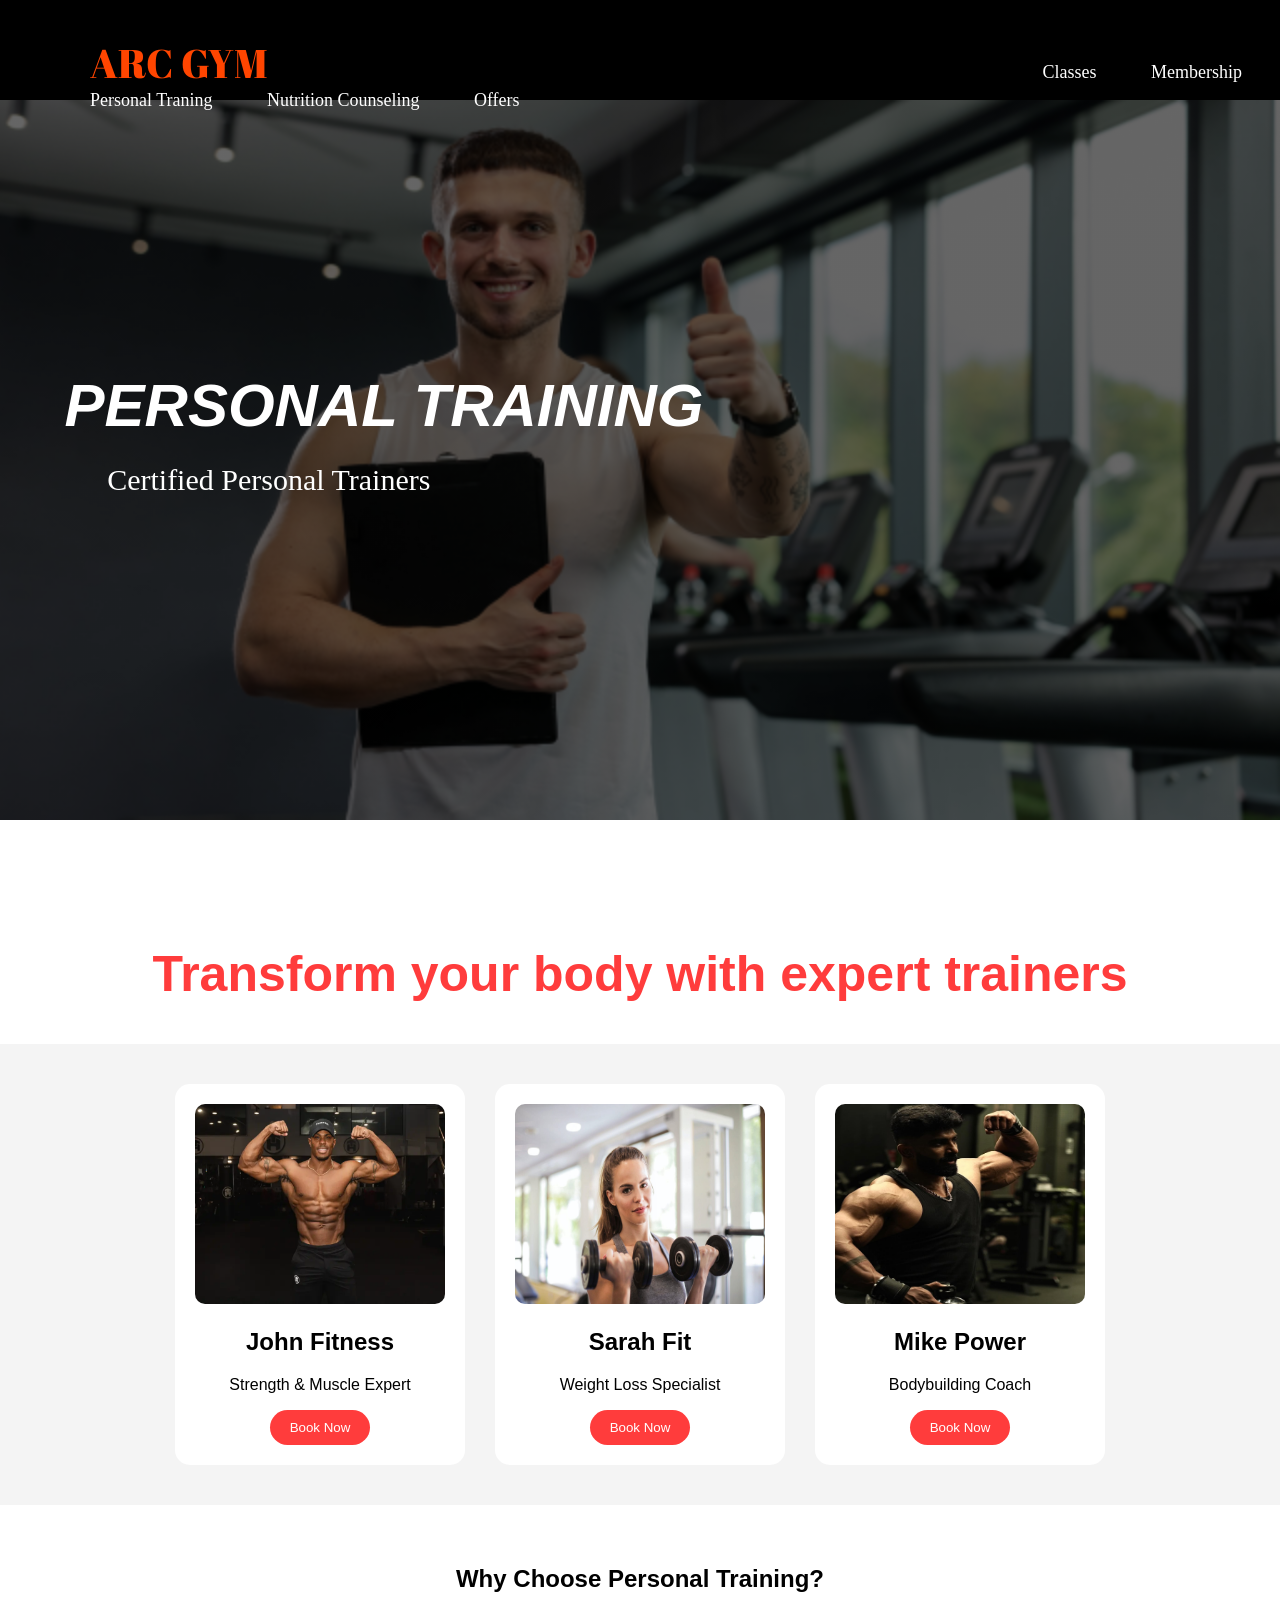
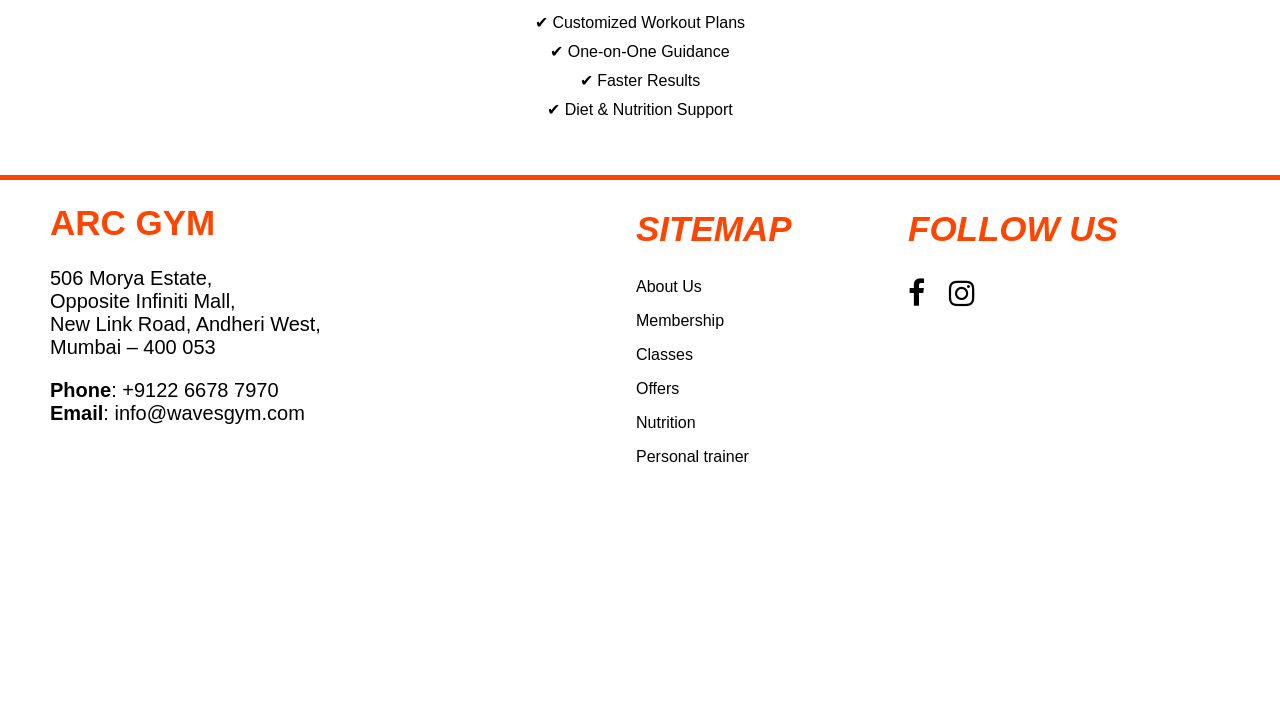
<file: personal.html>
<!DOCTYPE html>
<html lang="en">

<head>
    <meta charset="UTF-8">
    <meta http-equiv="X-UA-Compatible" content="IE=edge">
    <meta name="viewport" content="width=device-width, initial-scale=1.0">
    <title>Group Fitness Classes</title>
    <link rel="stylesheet" href="css/personal.css">
    <link rel="shortcut icon" href="image/logo7.ico" type="image/x-icon">
    <link rel="stylesheet" href="https://cdnjs.cloudflare.com/ajax/libs/font-awesome/4.7.0/css/font-awesome.min.css">
    <link rel="preconnect" href="https://fonts.googleapis.com">
    <link rel="preconnect" href="https://fonts.googleapis.com">
    <link rel="preconnect" href="https://fonts.gstatic.com" crossorigin>
    <link href="https://fonts.googleapis.com/css2?family=Abril+Fatface&display=swap" rel="stylesheet">
    <link rel="preconnect" href="https://fonts.gstatic.com" crossorigin>
    <link href="https://fonts.googleapis.com/css2?family=Rubik&display=swap" rel="stylesheet">
</head>

<body>
    <div id="nav">
        <ul>
             <li style="font-size: 40px; padding-bottom: 10px;font-family: 'Abril Fatface', cursive;"><a href="index.html" style="color: orangered;">ARC GYM</a></li>
            <li style="padding-left: 770px;"><a href="class.html">Classes</a></li>
            <li><a href="membership.html">Membership</a></li>
            <li><a href="personal.html">Personal Traning</a></li>
            <li><a href="nutrition.html">Nutrition Counseling</a></li>
            <li><a href="offer.html">Offers</a></li>
        </ul>
    </div>
    <div id="main">
        <span id="brand">PERSONAL TRAINING</span>
        <p id="b1">Certified Personal Trainers</p>
    </div>
    <div id="space"></div>
   
    <section class="hero">
    <h1>Transform your body with expert trainers</h1>
</section>

<section class="trainers">

    <div class="card">
        <img src="image/john.webp" alt="">
        <h2>John Fitness</h2>
        <p>Strength & Muscle Expert</p>
        <button onclick="bookTrainer('John Fitness')">Book Now</button>
    </div>

    <div class="card">
        <img src="image/sarah.jpg" alt="">
        <h2>Sarah Fit</h2>
        <p>Weight Loss Specialist</p>
        <button onclick="bookTrainer('Sarah Fit')">Book Now</button>
    </div>

    <div class="card">
        <img src="image/mike.jpg" alt="">
        <h2>Mike Power</h2>
        <p>Bodybuilding Coach</p>
        <button onclick="bookTrainer('Mike Power')">Book Now</button>
    </div>

</section>

<section class="features">
    <h2>Why Choose Personal Training?</h2>
    <ul>
        <li>✔ Customized Workout Plans</li>
        <li>✔ One-on-One Guidance</li>
        <li>✔ Faster Results</li>
        <li>✔ Diet & Nutrition Support</li>
    </ul>
</section>

<div id="topAlert" class="top-alert"></div>



    <div id="pre-close">
        <div id="address">
            <h1 style="color: orangered; font-size: 35px;"> ARC GYM </h1>
            <span style="font-size: 20px;">506 Morya Estate,<br>
                Opposite Infiniti Mall,<br>
                New Link Road, Andheri West,<br>
                Mumbai – 400 053</span><br>
            <p style="font-size: 20px;"><b>Phone</b>: +9122 6678 7970 <br>
                <b> Email</b>: info@wavesgym.com
            </p>
        </div>

        <div id="sitemap">
            <h2 style="color: orangered; font-size: 35px; font-style: italic;">SITEMAP</h2>
            <a href="index.html"><p>About Us</p></a>
            <a href="membership.html"><p>Membership</p></a>
            <a href="class.html"><p>Classes</p></a>
            <a href="offer.html"><p>Offers</p></a>
            <a href="nutrition.html"><p>Nutrition</p></a>
            <a href="personal.html"><p>Personal trainer</p></a>
        </div>
        <div id="icon">
            <h2 style="font-size: 35px; font-style: italic; color: orangered;">FOLLOW US</h2>
            <a href="https://www.facebook.com/wavesgym"><i class="fa fa-facebook" style="font-size: 30px; padding-right: 20px;"></i></a>
            <a href="https://www.instagram.com/wavesgym/"><i class="fa fa-instagram" style="font-size: 30px;"></i></a>
    </div>

    <div id="close">
        <p>© 2022 Paradise Fitness & Health Pvt. Ltd. All Rights Reserved.</p>
    </div>

<script>
    function bookTrainer(name) {
    let alertBox = document.getElementById("topAlert");

    alertBox.innerText = "✅ You booked your meeting with " + name + "! Confirmation is sent to your email/sms.";
    alertBox.style.top = "20px";

    setTimeout(() => {
        alertBox.style.top = "-100px";
    }, 3000);
}
</script>
</body>

</html>
</file>
<file: css/index.css>
body
{
    margin: 0;
    padding: 0;
    font-family: 'Gill Sans', 'Gill Sans MT', Calibri, 'Trebuchet MS', sans-serif;
    background-color: black;
   
}
#nav
{
    width: 100%;
    height: 10vh;
    background-color: black;
}
#nav ul
{
    padding-top: 10px;
}
#nav ul li
{
    display:inline;
    text-decoration: none;
    font-family: 'Instrument Serif', serif;
    padding-left: 50px ;
    font-size: 18px;
    color: white;
}
#nav a:hover
{
    color: orangered;
}
#nav a
{
    text-decoration: none;
    color: white;
}
#main
{
    width: 100%;
    height: 80vh;
    background-image:linear-gradient(rgba(0, 0, 0, 0.5), rgba(0, 0, 0, 0.5)),url(../image/gym.jpeg);
    background-repeat: no-repeat;
    background-size: cover;
    background-position: center;
}
#brand
{
         font-size: 60px;
         font-family:'Times New Roman', Times, serif;
         color: white;
         text-align: center;
         position: absolute;
         border-bottom: 2px double orangered;
         top: 50%;
         left: 50%;
         transform: translate(-50%, -50%);
         color: white;
}
#join
{
    width: 100%;
    height: 60vh;
    background-color: black;
    color: white;
    font-family: 'Gill Sans', 'Gill Sans MT', Calibri, 'Trebuchet MS', sans-serif;
    text-align: center;
}
h1
{
    font-size: 50px;
    font-style: italic;
}
input
{
    width: 200px;
    height: 30px;
    padding-left: 10px;
}
#plan
{
    width: 220px;
    height: 35px;
}
button
{
    width: 100px;
    height: 40px;
    font-size: 20px;
    margin: 20px;
    color: white;
    background-color: orangered;
    border: 1px solid white;
    border-radius: 10px;
}
#trainer
{
    width: 100%;
    height: 50vh;
    padding-top: 30px;
    font-family: 'Gill Sans', 'Gill Sans MT', Calibri, 'Trebuchet MS', sans-serif;
    background-color: white;
}
#para 
{
    width: 50%;
    height: 80vh;
    margin-left: 200px;
    float: left;
    
}
#img
{
    width: 35%;
    height: 70vh;
    float: left;
    margin-top:50px ;
}
#img img
{
    border: 3px solid white;
    border-radius: 13px;
}
img:hover {
    /* Start the shake animation and make the animation last for 0.5 seconds */
    animation: shake 0.5s;
  
    /* When the animation is finished, start again */
    animation-iteration-count: infinite;
  }
  
  @keyframes shake {
    0% { transform: translate(1px, 1px) rotate(0deg); }
    10% { transform: translate(-1px, -2px) rotate(-1deg); }
    20% { transform: translate(-3px, 0px) rotate(1deg); }
    30% { transform: translate(3px, 2px) rotate(0deg); }
    40% { transform: translate(1px, -1px) rotate(1deg); }
    50% { transform: translate(-1px, 2px) rotate(-1deg); }
    60% { transform: translate(-3px, 1px) rotate(0deg); }
    70% { transform: translate(3px, 1px) rotate(-1deg); }
    80% { transform: translate(-1px, -1px) rotate(1deg); }
    90% { transform: translate(1px, 2px) rotate(0deg); }
    100% { transform: translate(1px, -2px) rotate(-1deg); }
  }
#pt
{
    width: 300px;
    height: 50px;
    font-size: 18px;
    font-style: oblique;
    font-family:'Gill Sans', 'Gill Sans MT', Calibri, 'Trebuchet MS', sans-serif; 
}
#pt:hover
{
    background-color: white;
    border: 2px solid orangered;
    color: black;
}
#join2
{
    width: 100%;
    height: 70vh;
}
#para2
{
    width: 40%;
    height: 50vh;
    font-family: 'Gill Sans', 'Gill Sans MT', Calibri, 'Trebuchet MS', sans-serif;
    margin-left: 130px;
    float: left;
    color: white;
}
#img2
{
    width: 50%;
    height: 60vh;
    float: left;
}
#i1
{
    width: 45%;
    height: 60vh;
    margin-top: 100px;
    float: left;
}
#i2
{
    width: 45%;
    height: 60vh;
    margin-top: 100px;
    margin-left:20px ;
    float: left;
}
#img2 img
{
    width: 303px;
    height: 400px;
    border: 3px solid white;
    border-radius: 15px;
}
#pt2
{
    width: 200px;
    height: 50px;
    margin-top: 0%;
    font-size: 18px;
    font-style: oblique;
    font-family:'Gill Sans', 'Gill Sans MT', Calibri, 'Trebuchet MS', sans-serif; 
}
#pt2:hover
{
    background-color: white;
    border: 2px solid orangered;
    color: black;
}
#gallery
{
    width: 100%;
    height: 80vh;
    text-align: center;
    background-color: white;
}
#space
{
    width: 100%;
    height: 30vh;
}
#m
{
    width: 100%;
    height: 70vh;
}
div.gallery {
    margin: 5px;
    border: 1px solid #ccc;
    float: left;
    width: 180px;
  }
  
  div.gallery:hover {
    border: 1px solid #777;
  }
  
  div.gallery img {
    width: 100%;
    height: 130px;
  }
  
  div.desc {
    padding: 15px;
    height: 30px;
    text-align: center;
  }
#follow
{
    width: 100%;
    height: 30vh;
    color: white;
    border-bottom: 5px solid orangered;
}

#pre-close
{
   width: 100%;
   height: 40vh;
   background-color: white;
   padding-top: 80px;
   
}
#address
{
     width: 30%;
     height: 40vh ;
     padding-left: 50px;
     float: left;
   }
   #sitemap
   {
        width: 15%;
        height: 40vh;
        float: left;
        margin-left: 202px;
      }

    #sitemap a
    {
        text-decoration: none;
        color: black;
    }  
    #sitemap a:hover
    {
        text-decoration: none;
        color: orangered;
    }  
   #icon
   {
       width: 20%;
       height: 40vh;
       margin-left: 80px;
       float: left;
   }
   #icon a
   {
    text-decoration: none;
    color: black;
   }
   #icon a:hover
   {
    text-decoration: none;
    color: orangered;
   }
   #close
{
   width: 100%;
   height: 8vh;
   color: white;
   font-size: 20px;
}
</file>
<file: css/class.css>
body
{
    margin: 0;
    padding: 0;
    font-family: 'Gill Sans', 'Gill Sans MT', Calibri, 'Trebuchet MS', sans-serif;
    background-color: black;
}
#nav
{
    width: 100%;
    height: 10vh;
    background-color: black;
}
#nav ul
{
    padding-top: 10px;
}
#nav ul li
{
    display:inline;
    text-decoration: none;
    font-family: 'Instrument Serif', serif;
    padding-left: 50px ;
    font-size: 18px;
    color: white;
}
#nav a:hover
{
    color: orangered;
}
#nav a
{
    text-decoration: none;
    color: white;
}
#main
{
    width: 100%;
    height: 80vh;
    background-image:linear-gradient(rgba(0, 0, 0, 0.6), rgba(0, 0, 0, 0.6)),url(../image/gym1.jpg);
    background-repeat: no-repeat;
    background-size: cover;
    background-position: center;
}
#brand
{
         font-size: 80px;
         font-family: Arial, Helvetica, sans-serif;
         font-style: italic;
         font-weight: bold;
         color: white;
         text-align: center;
         position: absolute;
         top: 40%;
         left: 25%;
         transform: translate(-50%, -50%);
        
}
#b1
{
         font-size: 30px;
         font-family:'Times New Roman', Times, serif;
         color: white;
         text-align: center;
         position: absolute;
         top: 45%;
         left: 30%;
         transform: translate(-50%, -50%);
}
#space
{
    height: 10vh;
    background-color: white;
}
#gallery
{
    height: 50vh;
    padding-left: 125px;
    background-color: white;
}
div.gallery {
    margin: 15px;
    border: 1px solid #ccc;
    float: left;
    width: 350px;
    height:350px;
  }
  div.gallery:hover {
    border: 1px solid #777;
    border-radius: 10px;
  }
  
  div.gallery img {
    width: 100%;
    height: 250px;
  }
  
  div.desc {
    padding: 10px;
    text-align: center;
  }
 #pre-close
 {
    width: 100%;
    height: 40vh;
    background-color: white;
    border-top: 5px solid orangered;
    padding-top: 80px;
    
 }
 #address
 {
      width: 30%;
      height: 40vh ;
      padding-left: 50px;
      float: left;
    }
    #sitemap
    {
         width: 15%;
         height: 40vh;
         float: left;
         margin-left: 202px;
       
    
    }
    #sitemap a
    {
        text-decoration: none;
        color: black;
    }  
    #sitemap a:hover
    {
        text-decoration: none;
        color: orangered;
    }  
    #icon
    {
        width: 20%;
        height: 40vh;
        margin-left: 80px;
        float: left;
    }
    #icon a
   {
    text-decoration: none;
    color: black;
   }
   #icon a:hover
   {
    text-decoration: none;
    color: orangered;
   }
    #close
{
    width: 100%;
    height: 8vh;
    color: white;
    font-size: 20px;
}
</file>
<file: css/membership.css>
body
{
    margin: 0;
    padding: 0;
    font-family: 'Gill Sans', 'Gill Sans MT', Calibri, 'Trebuchet MS', sans-serif;
    background-color: black;
}
#nav
{
    width: 100%;
    height: 10vh;
    background-color: black;
}
#nav ul
{
    padding-top: 10px;
}
#nav ul li
{
    display:inline;
    text-decoration: none;
    font-family: 'Instrument Serif', serif;
    padding-left: 50px ;
    font-size: 18px;
    color: white;
}
#nav a:hover
{
    color: orangered;
}
#nav a
{
    text-decoration: none;
    color: white;
}
#main
{
    width: 100%;
    height: 80vh;
    background-image:linear-gradient(rgba(0, 0, 0, 0.6), rgba(0, 0, 0, 0.6)),url(../image/gym3.png);
    background-repeat: no-repeat;
    background-size: cover;
    background-position: center;
}
#brand
{
         font-size: 80px;
         font-family: Arial, Helvetica, sans-serif;
         font-style: italic;
         font-weight: bold;
         color: white;
         text-align: center;
         position: absolute;
         top: 40%;
         left: 25%;
         transform: translate(-50%, -50%);
        
}
#b1
{
         font-size: 30px;
         font-family:'Times New Roman', Times, serif;
         color: white;
         text-align: center;
         position: absolute;
         top: 45%;
         left: 32%;
         transform: translate(-50%, -50%);
}
#space
{
    width: 100%;
    height: 7vh;
    background-color: white;
}
 #service
 {
    width: 97%;
    height: 120vh;
    background-color: white;
    padding-left: 40px;
 }
 #para
 {
    width: 65%;
    height: 120vh;
    float: left;
 }
 #para p
 {
    font-size: 20px;
    color:#4e4e4e ;
 }
 #signup
 {
    width: 35%;
    height: 120vh;
    float: left;
 }
 input
 {
    border: 1px solid gray;
    border-radius: 5px;
 }
 #Fname
 {
    height: 35px;
 }
 #Lname
 {
    height: 35px;
 }
 #email
 {
    height: 35px;
    width: 314px;
    margin-top: 10px;
 }
 #mobile
 {
    height: 35px;
    width: 314px;
    margin-top: 10px;
 }
 button
{
    width: 300px;
    height: 40px;
    font-size: 20px;
    font-family:'Gill Sans', 'Gill Sans MT', Calibri, 'Trebuchet MS', sans-serif; 
    margin-top: 20px;
    color: white;
    background-color: orangered;
    border: 1px solid black;
    border-radius: 10px;
}
button:hover
{
    background-color: white;
    border: px solid orangered;
    color: black;
}
img
{
    margin: 10px;
    margin-top: 20px;
}
 #pre-close
 {
    width: 100%;
    height: 60vh;
    background-color: white;
    border-top: 5px solid orangered;
    
 }
 #address
 {
      width: 30%;
      height: 60vh ;
      padding-left: 50px;
      float: left;
    }
    #sitemap
    {
         width: 15%;
         height: 60vh;
         float: left;
         margin-left: 202px;
       
    
    }
    #sitemap a
    {
        text-decoration: none;
        color: black;
    }  
    #sitemap a:hover
    {
        text-decoration: none;
        color: orangered;
    }  
    #icon
    {
        width: 20%;
        height: 60vh;
        margin-left: 80px;
        float: left;
    }
    #icon a
   {
    text-decoration: none;
    color: black;
   }
   #icon a:hover
   {
    text-decoration: none;
    color: orangered;
   }
    #close
{
    width: 100%;
    height: 8vh;
    color: white;
    font-size: 20px;
}
</file>
<file: css/nutrition.css>
body
{
    margin: 0;
    padding: 0;
    font-family: 'Gill Sans', 'Gill Sans MT', Calibri, 'Trebuchet MS', sans-serif;
    background-color: black;
}
#nav
{
    width: 100%;
    height: 10vh;
    background-color: black;
}
#nav ul
{
    padding-top: 10px;
}
#nav ul li
{
    display:inline;
    text-decoration: none;
    font-family: 'Instrument Serif', serif;
    padding-left: 50px ;
    font-size: 18px;
    color: white;
}
#nav a:hover
{
    color: orangered;
}
#nav a
{
    text-decoration: none;
    color: white;
}
#main
{
    width: 100%;
    height: 80vh;
    background-image:linear-gradient(rgba(0, 0, 0, 0.6), rgba(0, 0, 0, 0.6)),url(../image/gym3.png);
    background-repeat: no-repeat;
    background-size: cover;
    background-position: center;
}
#brand
{
         font-size: 60px;
         font-family: Arial, Helvetica, sans-serif;
         font-style: italic;
         font-weight: bold;
         color: white;
         text-align: center;
         position: absolute;
         top: 50%;
         left: 30%;
         transform: translate(-50%, -50%);
        
}
#b1
{
         font-size: 30px;
         font-family:'Times New Roman', Times, serif;
         color: white;
         text-align: center;
         position: absolute;
         top: 45%;
         left: 32%;
         transform: translate(-50%, -50%);
}
#space
{
    width: 100%;
    height: 7vh;
    background-color: white;
}
 #service
 {
    width: 97%;
    height:190vh;
    background-color: white;
    padding-left: 40px;
 }
 #para
 {
    width: 65%;
    height: 50vh;
    float: left;
 }
 #para p
 {
    font-size: 20px;
    color:#4e4e4e ;
 }
 #para1
 {
    width:65% ;
    height:50vh ;
 }
 #signup
 {
    width: 35%;
    height: 50vh;
    float: left;
 }
 input
 {
    border: 1px solid gray;
    border-radius: 5px;
 }
 #Fname
 {
    height: 35px;
 }
 #Lname
 {
    height: 35px;
 }
 #email
 {
    height: 35px;
    width: 314px;
    margin-top: 10px;
 }
 #mobile
 {
    height: 35px;
    width: 314px;
    margin-top: 10px;
 }
 button
{
    width: 300px;
    height: 40px;
    font-size: 20px;
    font-family:'Gill Sans', 'Gill Sans MT', Calibri, 'Trebuchet MS', sans-serif; 
    margin-top: 20px;
    color: white;
    background-color: orangered;
    border: 1px solid black;
    border-radius: 10px;
}
button:hover
{
    background-color: white;
    border: px solid orangered;
    color: black;
}
img
{
    margin: 10px;
    margin-top: 20px;
}
 #pre-close
 {
    width: 100%;
    height: 60vh;
    background-color: white;
    border-top: 5px solid orangered;
    
 }
 #address
 {
      width: 30%;
      height: 40vh ;
      padding-left: 50px;
      float: left;
    }
    #sitemap
    {
         width: 15%;
         height: 40vh;
         float: left;
         margin-left: 202px;
       
    
    }
    #sitemap a
    {
        text-decoration: none;
        color: black;
    }  
    #sitemap a:hover
    {
        text-decoration: none;
        color: orangered;
    }  
    #icon
    {
        width: 20%;
        height: 40vh;
        margin-left: 80px;
        float: left;
    }
    #icon a
   {
    text-decoration: none;
    color: black;
   }
   #icon a:hover
   {
    text-decoration: none;
    color: orangered;
   }
    #close
{
    width: 100%;
    height: 8vh;
    color: white;
    font-size: 20px;
}
</file>
<file: css/offer.css>
body
{
    margin: 0;
    padding: 0;
    font-family: 'Gill Sans', 'Gill Sans MT', Calibri, 'Trebuchet MS', sans-serif;
    background-color: black;
}
#nav
{
    width: 100%;
    height: 10vh;
    background-color: black;
}
#nav ul
{
    padding-top: 10px;
}
#nav ul li
{
    display:inline;
    text-decoration: none;
    font-family: 'Instrument Serif', serif;
    padding-left: 50px ;
    font-size: 18px;
    color: white;
}
#nav a:hover
{
    color: orangered;
}
#nav a
{
    text-decoration: none;
    color: white;
}
#main
{
    width: 100%;
    height: 80vh;
    background-image:linear-gradient(rgba(0, 0, 0, 0.6), rgba(0, 0, 0, 0.6)),url(../image/offer.webp);
    background-repeat: no-repeat;
    background-size: cover;
    background-position: center;
}
#brand
{
         font-size: 100px;
         font-family: Arial, Helvetica, sans-serif;
         font-style: italic;
         font-weight: bold;
         color: white;
         text-align: center;
         position: absolute;
         top: 40%;
         left: 25%;
         transform: translate(-50%, -50%);
        
}
#b1
{
         font-size: 30px;
         font-family:'Times New Roman', Times, serif;
         color: white;
         text-align: center;
         position: absolute;
         top: 45%;
         left: 32%;
         transform: translate(-50%, -50%);
}
#space
{
    width: 100%;
    height: 7vh;
    background-color: white;
}
.offers {
    text-align: center;
    background-color: whitesmoke;
    padding: 50px 20px;
}

.offers h1 {
    font-size: 40px;
    margin-bottom: 40px;
}

.offer-container {
    display: flex;
    justify-content: center;
    flex-wrap: wrap;
    gap: 30px;
}

.card {
    background: #565656;
    padding: 30px;
    width: 280px;
    border-radius: 15px;
    position: relative;
    transition: 0.3s;
    box-shadow: 0 0 10px rgba(255,0,0,0.3);
}

.card:hover {
    transform: translateY(-10px);
    box-shadow: 0 0 20px rgba(255,0,0,0.6);
}

.card h2 {
    margin: 10px 0;
}

.price {
    font-size: 30px;
    color: #ff3c3c;
}

.card ul {
    list-style: none;
    padding: 0;
}

.card ul li {
    margin: 10px 0;
}

button {
    background: #ff3c3c;
    border: none;
    padding: 10px 20px;
    color: #fff;
    border-radius: 25px;
    cursor: pointer;
    margin-top: 15px;
}

button:hover {
    background: #ff1a1a;
}

.badge {
    position: absolute;
    top: -10px;
    right: -10px;
    background: gold;
    color: black;
    padding: 5px 10px;
    border-radius: 10px;
    font-size: 12px;
}

.popular {
    border: 2px solid gold;
}
.top-alert {
    position: fixed;
    top: -100px; /* hidden initially */
    left: 50%;
    transform: translateX(-50%);
    background: #ff3c3c;
    color: white;
    padding: 15px 25px;
    border-radius: 8px;
    font-size: 16px;
    z-index: 999;
    transition: top 0.5s ease;
}

 #pre-close
 {
    width: 100%;
    height: 60vh;
    background-color: white;
    border-top: 5px solid orangered;
    padding-top: 80px;
    
 }
 #address
 {
      width: 30%;
      height: 60vh ;
      padding-left: 50px;
      float: left;
    }
    #sitemap
    {
         width: 15%;
         height: 60vh;
         float: left;
         margin-left: 202px;
       
    
    }
    #sitemap a
    {
        text-decoration: none;
        color: black;
    }  
    #sitemap a:hover
    {
        text-decoration: none;
        color: orangered;
    }  
    #icon
    {
        width: 20%;
        height: 60vh;
        margin-left: 80px;
        float: left;
    }
    #icon a
   {
    text-decoration: none;
    color: black;
   }
   #icon a:hover
   {
    text-decoration: none;
    color: orangered;
   }
    #close
{
    width: 100%;
    height: 8vh;
    color: white;
    font-size: 20px;
}
</file>
<file: css/personal.css>
body
{
    margin: 0;
    padding: 0;
    font-family: 'Gill Sans', 'Gill Sans MT', Calibri, 'Trebuchet MS', sans-serif;
    background-color: white;
}
#nav
{
    width: 100%;
    height: 10vh;
    padding-top: 10px;
    background-color: black;
}
#nav ul
{
    padding-top: 10px;
}
#nav ul li
{
    display:inline;
    text-decoration: none;
    font-family: 'Instrument Serif', serif;
    padding-left: 50px ;
    font-size: 18px;
    color: white;
}
#nav a:hover
{
    color: orangered;
}
#nav a
{
    text-decoration: none;
    color: white;
}
#main
{
    width: 100%;
    height: 80vh;
    background-image:linear-gradient(rgba(0, 0, 0, 0.6), rgba(0, 0, 0, 0.6)),url(../image/pers.webp);
    background-repeat: no-repeat;
    background-size: cover;
    background-position: center;
}
#brand
{
         font-size: 60px;
         font-family: Arial, Helvetica, sans-serif;
         font-style: italic;
         font-weight: bold;
         color: white;
         text-align: center;
         position: absolute;
         top: 45%;
         left: 30%;
         transform: translate(-50%, -50%);
        
}
#b1
{
         font-size: 30px;
         font-family:'Times New Roman', Times, serif;
         color: white;
         text-align: center;
         position: absolute;
         top: 50%;
         left: 21%;
         transform: translate(-50%, -50%);
}
#space
{
    width: 100%;
    height: 7vh;
    background-color: white;
}
/* Hero */
.hero {
    text-align: center;
    padding-top:20px;
    margin-top: 0px;
    background-color: white;
}

.hero h1 {
    font-size: 50px;
    color: #ff3c3c;
}

/* Trainers */
.trainers {
    display: flex;
    background-color: #f4f4f4;
    justify-content: center;
    gap: 30px;
    flex-wrap: wrap;
    padding: 40px;
}

.card {
    background: white;
    padding: 20px;
    width: 250px;
    border-radius: 15px;
    text-align: center;
    transition: 0.3s;
}

.card img {
    width: 100%;
    height: 200px;
    border-radius: 10px;
}

.card:hover {
    transform: scale(1.05);
}

button {
    background: #ff3c3c;
    border: none;
    padding: 10px 20px;
    color: white;
    border-radius: 20px;
    cursor: pointer;
}
button:hover
{
    background: white;
    border: 2px solid black;
    color: #ff3c3c;
}

/* Features */
.features {
    text-align: center;
    padding: 40px;
}

.features ul {
    list-style: none;
    padding: 0;
}

.features li {
    margin: 10px 0;
}

/* Top Alert */
.top-alert {
    position: fixed;
    top: -100px;
    left: 50%;
    transform: translateX(-50%);
    background: #ff3c3c;
    padding: 15px 25px;
    border-radius: 8px;
    transition: 0.5s;
}
 #pre-close
 {
    width: 100%;
    height: 60vh;
    background-color: white;
    border-top: 5px solid orangered;
    
 }
 #address
 {
      width: 30%;
      height: 60vh ;
      padding-left: 50px;
      float: left;
    }
    #sitemap
    {
         width: 15%;
         height: 60vh;
         float: left;
         margin-left: 202px;
       
    
    }
    #sitemap a
    {
        text-decoration: none;
        color: black;
    }  
    #sitemap a:hover
    {
        text-decoration: none;
        color: orangered;
    }  
    #icon
    {
        width: 20%;
        height: 60vh;
        margin-left: 80px;
        float: left;
    }
    #icon a
   {
    text-decoration: none;
    color: black;
   }
   #icon a:hover
   {
    text-decoration: none;
    color: orangered;
   }
    #close
{
    width: 100%;
    height: 8vh;
    color: white;
    font-size: 20px;
}
</file>
